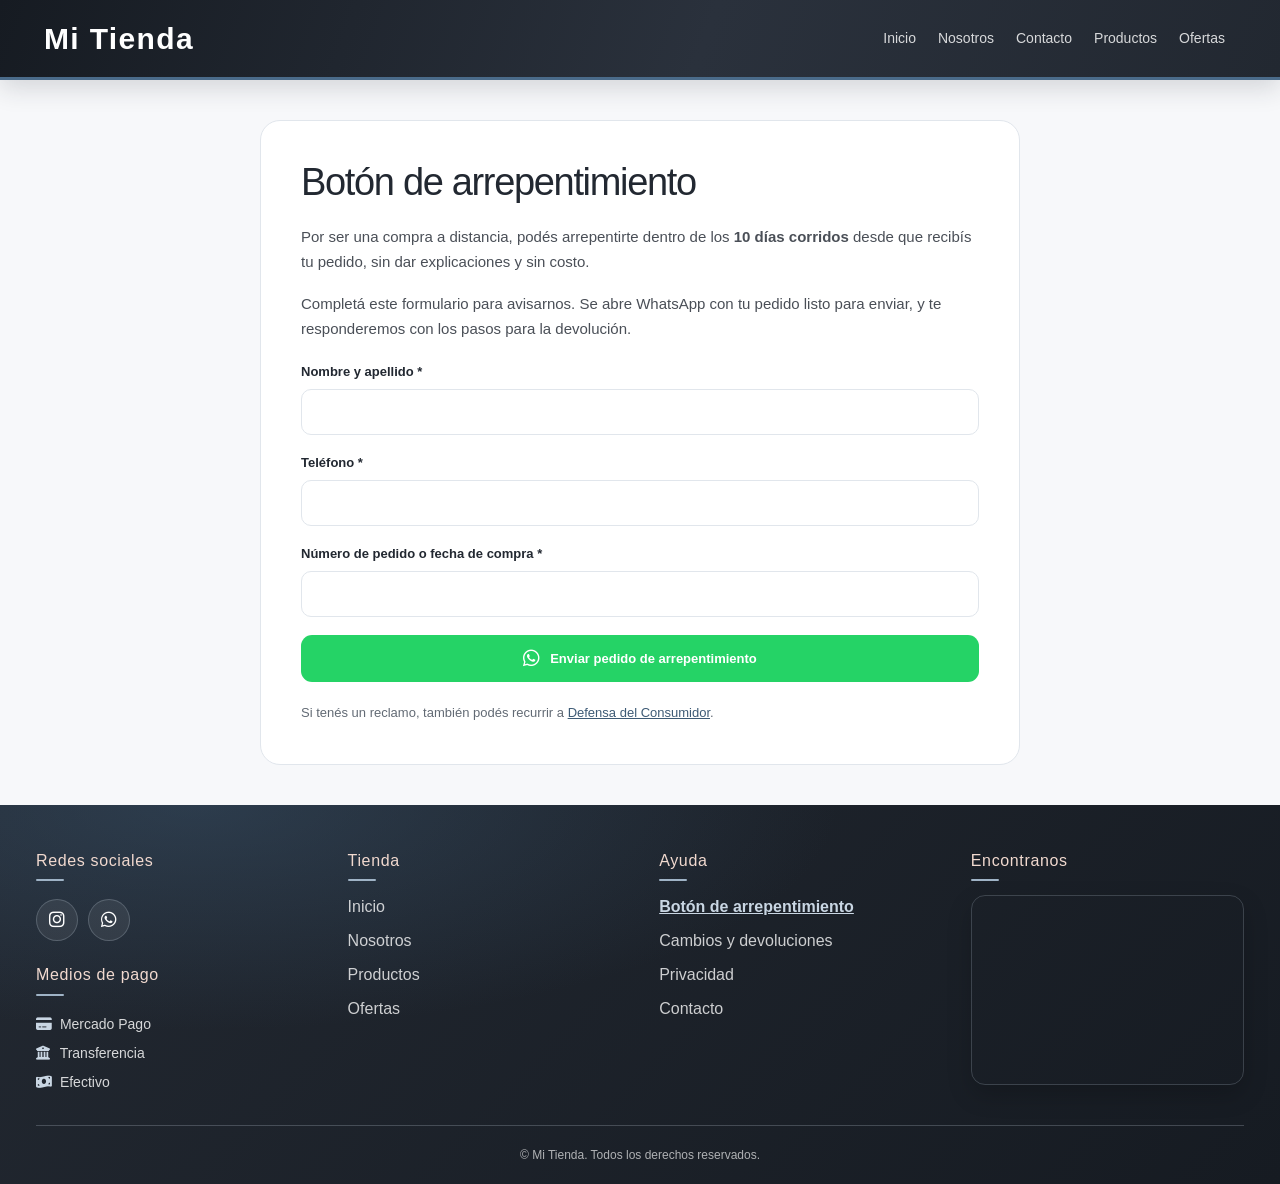
<file: Pages/arrepentimiento.html>
<!DOCTYPE html>
<html lang="es">
<head>
    <meta charset="UTF-8">
    <meta http-equiv="Content-Security-Policy" content="default-src 'self'; script-src 'self' https://cdn.jsdelivr.net/npm/bootstrap@5.3.3/; style-src 'self' https://cdn.jsdelivr.net/npm/bootstrap@5.3.3/ https://cdnjs.cloudflare.com/ajax/libs/font-awesome/6.5.1/ https://fonts.googleapis.com; font-src https://cdnjs.cloudflare.com/ajax/libs/font-awesome/6.5.1/ https://fonts.gstatic.com; img-src 'self' data: https://TU-PROYECTO.supabase.co; connect-src 'self' https://TU-PROYECTO.supabase.co; frame-src https://www.google.com/maps/; object-src 'none'; base-uri 'self'; form-action 'self'">
    <meta name="referrer" content="strict-origin-when-cross-origin">
    <meta name="viewport" content="width=device-width, initial-scale=1.0">
    <meta name="description" content="Pedí la revocación de tu compra en Mi Tienda.">

    <link rel="canonical" href="https://mi-tienda.netlify.app/pages/arrepentimiento">

    <meta property="og:type" content="website">
    <meta property="og:site_name" content="Mi Tienda">
    <meta property="og:locale" content="es_AR">
    <meta property="og:title" content="Mi Tienda | Botón de arrepentimiento">
    <meta property="og:description" content="Pedí la revocación de tu compra en Mi Tienda.">
    <meta property="og:url" content="https://mi-tienda.netlify.app/pages/arrepentimiento">
    <meta property="og:image" content="https://mi-tienda.netlify.app/img/banners/Banner_inicio.jpg">
    <meta property="og:image:width" content="1600">
    <meta property="og:image:height" content="700">
    <meta name="twitter:card" content="summary_large_image">

    <link rel="icon" href="../img/favicon.svg" type="image/svg+xml">

    <title>Mi Tienda | Botón de arrepentimiento</title>
      <link href="https://cdn.jsdelivr.net/npm/bootstrap@5.3.3/dist/css/bootstrap.min.css" integrity="sha384-QWTKZyjpPEjISv5WaRU9OFeRpok6YctnYmDr5pNlyT2bRjXh0JMhjY6hW+ALEwIH" crossorigin="anonymous" rel="stylesheet">
      <link rel="stylesheet" href="../styles/styles.css">
      <link rel="stylesheet" href="https://cdnjs.cloudflare.com/ajax/libs/font-awesome/6.5.1/css/all.min.css" integrity="sha384-t1nt8BQoYMLFN5p42tRAtuAAFQaCQODekUVeKKZrEnEyp4H2R0RHFz0KWpmj7i8g" crossorigin="anonymous">
</head>
<body>
    <header class="site-header">
        <nav class="navbar navbar-expand-lg navbar-dark site-navbar">
            <div class="container-fluid site-navbar-inner">
                <a class="navbar-brand" href="../index.html">Mi Tienda</a>
                <button class="navbar-toggler" type="button" data-bs-toggle="collapse" data-bs-target="#siteNavigation" aria-controls="siteNavigation" aria-expanded="false" aria-label="Abrir o cerrar el menú">
                    <span class="navbar-toggler-icon"></span>
                </button>
                <div class="collapse navbar-collapse" id="siteNavigation">
                    <ul class="navbar-nav ms-auto">
                        <li class="nav-item"><a class="nav-link" href="../index.html">Inicio</a></li>
                        <li class="nav-item"><a class="nav-link" href="./nosotros.html">Nosotros</a></li>
                        <li class="nav-item"><a class="nav-link" href="./contacto.html">Contacto</a></li>
                        <li class="nav-item"><a class="nav-link" href="./productos.html">Productos</a></li>
                        <li class="nav-item"><a class="nav-link" href="./ofertas.html">Ofertas</a></li>
                    </ul>
                </div>
            </div>
        </nav>
    </header>
    <main>

        <article class="legal-page">

            <h1>Botón de arrepentimiento</h1>

            <p>Por ser una compra a distancia, podés arrepentirte dentro de los <strong>10 días corridos</strong> desde que recibís tu pedido, sin dar explicaciones y sin costo.</p>

            <p>Completá este formulario para avisarnos. Se abre WhatsApp con tu pedido listo para enviar, y te responderemos con los pasos para la devolución.</p>

            <form id="regret-form" class="legal-form">

                <div class="checkout-field">
                    <label for="regret-name">Nombre y apellido *</label>
                    <input type="text" id="regret-name" minlength="2" maxlength="80" autocomplete="name" required>
                </div>

                <div class="checkout-field">
                    <label for="regret-phone">Teléfono *</label>
                    <input type="tel" id="regret-phone" pattern="[0-9+\-\(\) ]{8,20}" title="Ingresá un número de teléfono válido" maxlength="20" inputmode="tel" autocomplete="tel" required>
                </div>

                <div class="checkout-field">
                    <label for="regret-order">Número de pedido o fecha de compra *</label>
                    <input type="text" id="regret-order" minlength="2" maxlength="80" required>
                </div>

                <button type="submit" class="checkout-submit">
                    <i class="fa-brands fa-whatsapp" aria-hidden="true"></i>
                    Enviar pedido de arrepentimiento
                </button>

            </form>

            <p class="legal-note">Si tenés un reclamo, también podés recurrir a <a href="https://www.argentina.gob.ar/servicio/iniciar-un-reclamo-ante-defensa-del-consumidor" target="_blank" rel="noopener noreferrer">Defensa del Consumidor</a>.</p>

        </article>

    </main>


     <footer>

    <section class="redes_footer">
        <h2>Redes sociales</h2>
        <div class="link_redes">

<a href="https://www.instagram.com/mitienda/" target="_blank" rel="noopener noreferrer" aria-label="Mi Tienda en Instagram">
                <i class="fa-brands fa-instagram" aria-hidden="true"></i>
            </a>

            <a href="https://wa.me/5491100000000" data-whatsapp="" target="_blank" rel="noopener noreferrer" aria-label="Mi Tienda en WhatsApp">
                <i class="fa-brands fa-whatsapp" aria-hidden="true"></i>
            </a>

        </div>

        <h2 class="footer-pagos-titulo">Medios de pago</h2>
        <ul class="footer-pagos">
            <li><i class="fa-solid fa-credit-card" aria-hidden="true"></i> Mercado Pago</li>
            <li><i class="fa-solid fa-building-columns" aria-hidden="true"></i> Transferencia</li>
            <li><i class="fa-solid fa-money-bill-wave" aria-hidden="true"></i> Efectivo</li>
        </ul>
    </section>

    <section class="tienda_links_footer">
        <h2>Tienda</h2>
        <ul class="tienda_footer">
            <li>
                <a href="../index.html">
                    Inicio
                </a>
            </li>

            <li>
                <a href="./nosotros.html">
                    Nosotros
                </a>
            </li>

            <li>
                <a href="./productos.html">
                    Productos
                </a>
            </li>

            <li>
                <a href="./ofertas.html">
                    Ofertas
                </a>
            </li>

        </ul>

    </section>


    <section class="ayuda_link_footer">
        <h2>Ayuda</h2>
        <ul class="ayuda_footer">

                <li><a class="footer-regret" href="./arrepentimiento.html">Botón de arrepentimiento</a></li>

                <li><a href="./cambios.html">Cambios y devoluciones</a></li>

                <li><a href="./privacidad.html">Privacidad</a></li>

                <li><a href="./contacto.html">Contacto</a></li>

        </ul>
    </section>

    <section class="ubicacion_footer">
        <h2>Encontranos</h2>
        <iframe title="Ubicación de Mi Tienda en Tu ciudad, Buenos Aires" src="https://www.google.com/maps/embed?pb=!1m18!1m12!1m3!1d43648.563503690886!2d-58.78806822297592!3d-34.47600898018888!2m3!1f0!2f0!3f0!3m2!1i1024!2i768!4f13.1!3m3!1m2!1s0x95bc988e12661a07%3A0xa51def392da2533!2sB1667%20Tu ciudad%2C%20Provincia%20de%20Buenos%20Aires!5e1!3m2!1ses-419!2sar!4v1790769162042!5m2!1ses-419!2sar" loading="lazy" referrerpolicy="strict-origin-when-cross-origin"></iframe>
    </section>

    <div class="linea"></div>

    <p>
        © Mi Tienda. Todos los derechos reservados.
    </p>

</footer>
    <script src="https://cdn.jsdelivr.net/npm/bootstrap@5.3.3/dist/js/bootstrap.bundle.min.js" integrity="sha384-YvpcrYf0tY3lHB60NNkmXc5s9fDVZLESaAA55NDzOxhy9GkcIdslK1eN7N6jIeHz" crossorigin="anonymous"></script>
    <script src="../scripts/tienda-config.js"></script>

    <script src="../scripts/arrepentimiento.js"></script>
</body>
</html>
</file>
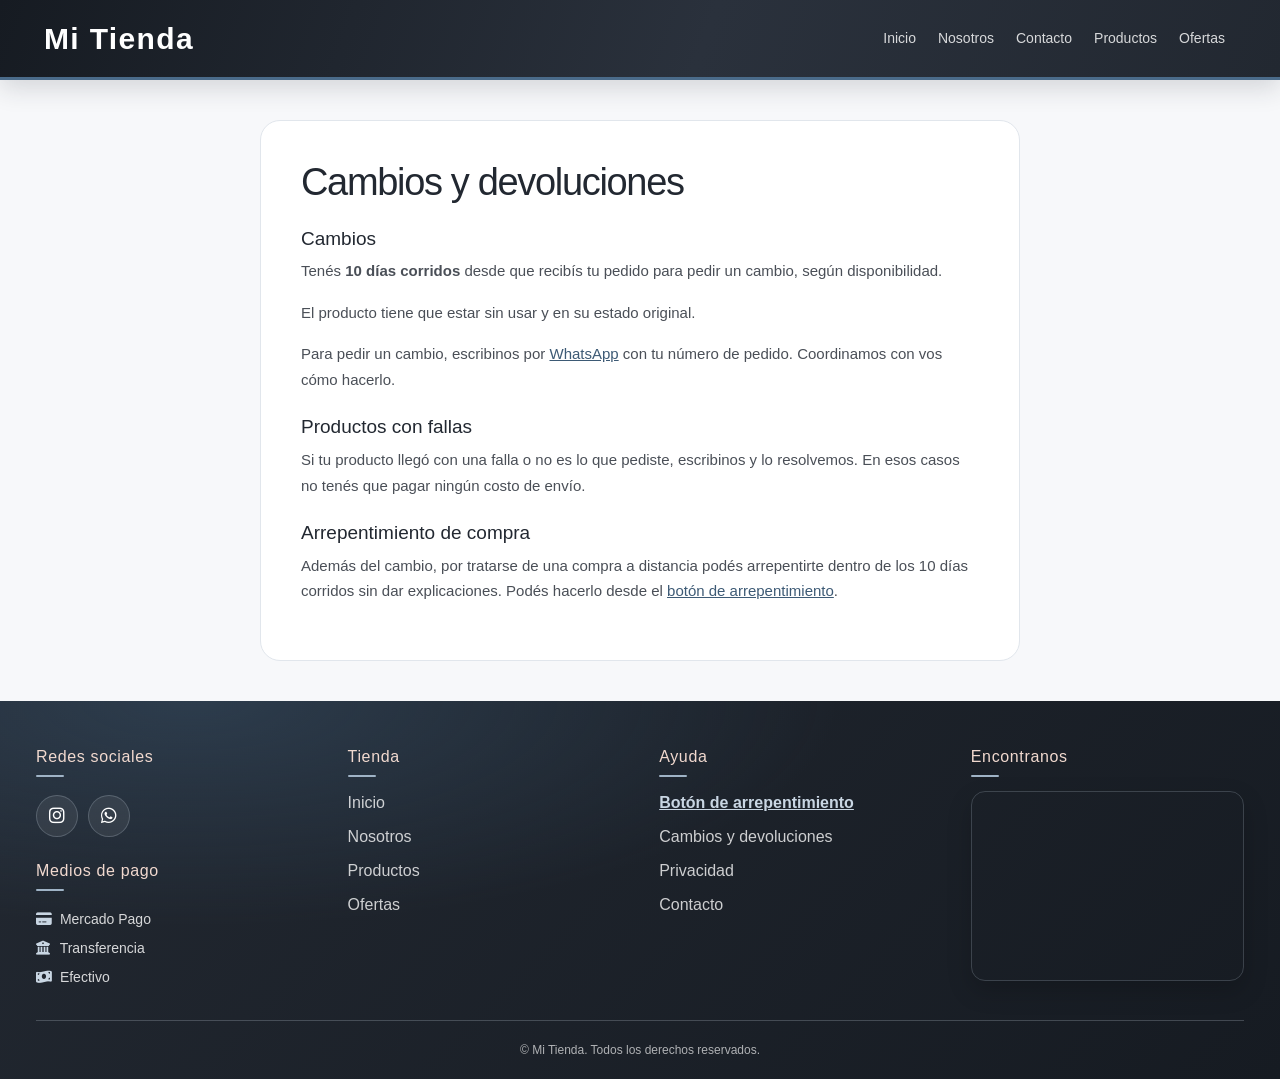
<file: Pages/cambios.html>
<!DOCTYPE html>
<html lang="es">
<head>
    <meta charset="UTF-8">
    <meta http-equiv="Content-Security-Policy" content="default-src 'self'; script-src 'self' https://cdn.jsdelivr.net/npm/bootstrap@5.3.3/; style-src 'self' https://cdn.jsdelivr.net/npm/bootstrap@5.3.3/ https://cdnjs.cloudflare.com/ajax/libs/font-awesome/6.5.1/ https://fonts.googleapis.com; font-src https://cdnjs.cloudflare.com/ajax/libs/font-awesome/6.5.1/ https://fonts.gstatic.com; img-src 'self' data: https://TU-PROYECTO.supabase.co; connect-src 'self' https://TU-PROYECTO.supabase.co; frame-src https://www.google.com/maps/; object-src 'none'; base-uri 'self'; form-action 'self'">
    <meta name="referrer" content="strict-origin-when-cross-origin">
    <meta name="viewport" content="width=device-width, initial-scale=1.0">
    <meta name="description" content="Condiciones de cambios y devoluciones de Mi Tienda.">

    <link rel="canonical" href="https://mi-tienda.netlify.app/pages/cambios">

    <meta property="og:type" content="website">
    <meta property="og:site_name" content="Mi Tienda">
    <meta property="og:locale" content="es_AR">
    <meta property="og:title" content="Mi Tienda | Cambios y devoluciones">
    <meta property="og:description" content="Condiciones de cambios y devoluciones de Mi Tienda.">
    <meta property="og:url" content="https://mi-tienda.netlify.app/pages/cambios">
    <meta property="og:image" content="https://mi-tienda.netlify.app/img/banners/Banner_inicio.jpg">
    <meta property="og:image:width" content="1600">
    <meta property="og:image:height" content="700">
    <meta name="twitter:card" content="summary_large_image">

    <link rel="icon" href="../img/favicon.svg" type="image/svg+xml">

    <title>Mi Tienda | Cambios y devoluciones</title>
      <link href="https://cdn.jsdelivr.net/npm/bootstrap@5.3.3/dist/css/bootstrap.min.css" integrity="sha384-QWTKZyjpPEjISv5WaRU9OFeRpok6YctnYmDr5pNlyT2bRjXh0JMhjY6hW+ALEwIH" crossorigin="anonymous" rel="stylesheet">
      <link rel="stylesheet" href="../styles/styles.css">
      <link rel="stylesheet" href="https://cdnjs.cloudflare.com/ajax/libs/font-awesome/6.5.1/css/all.min.css" integrity="sha384-t1nt8BQoYMLFN5p42tRAtuAAFQaCQODekUVeKKZrEnEyp4H2R0RHFz0KWpmj7i8g" crossorigin="anonymous">
</head>
<body>
    <header class="site-header">
        <nav class="navbar navbar-expand-lg navbar-dark site-navbar">
            <div class="container-fluid site-navbar-inner">
                <a class="navbar-brand" href="../index.html">Mi Tienda</a>
                <button class="navbar-toggler" type="button" data-bs-toggle="collapse" data-bs-target="#siteNavigation" aria-controls="siteNavigation" aria-expanded="false" aria-label="Abrir o cerrar el menú">
                    <span class="navbar-toggler-icon"></span>
                </button>
                <div class="collapse navbar-collapse" id="siteNavigation">
                    <ul class="navbar-nav ms-auto">
                        <li class="nav-item"><a class="nav-link" href="../index.html">Inicio</a></li>
                        <li class="nav-item"><a class="nav-link" href="./nosotros.html">Nosotros</a></li>
                        <li class="nav-item"><a class="nav-link" href="./contacto.html">Contacto</a></li>
                        <li class="nav-item"><a class="nav-link" href="./productos.html">Productos</a></li>
                        <li class="nav-item"><a class="nav-link" href="./ofertas.html">Ofertas</a></li>
                    </ul>
                </div>
            </div>
        </nav>
    </header>
    <main>

        <article class="legal-page">

            <h1>Cambios y devoluciones</h1>

            <h2>Cambios</h2>

            <p>Tenés <strong>10 días corridos</strong> desde que recibís tu pedido para pedir un cambio, según disponibilidad.</p>

            <p>El producto tiene que estar sin usar y en su estado original.</p>

            <p>Para pedir un cambio, escribinos por <a href="https://wa.me/5491100000000" data-whatsapp="" target="_blank" rel="noopener noreferrer">WhatsApp</a> con tu número de pedido. Coordinamos con vos cómo hacerlo.</p>

            <h2>Productos con fallas</h2>

            <p>Si tu producto llegó con una falla o no es lo que pediste, escribinos y lo resolvemos. En esos casos no tenés que pagar ningún costo de envío.</p>

            <h2>Arrepentimiento de compra</h2>

            <p>Además del cambio, por tratarse de una compra a distancia podés arrepentirte dentro de los 10 días corridos sin dar explicaciones. Podés hacerlo desde el <a href="./arrepentimiento.html">botón de arrepentimiento</a>.</p>

        </article>

    </main>


     <footer>

    <section class="redes_footer">
        <h2>Redes sociales</h2>
        <div class="link_redes">

<a href="https://www.instagram.com/mitienda/" target="_blank" rel="noopener noreferrer" aria-label="Mi Tienda en Instagram">
                <i class="fa-brands fa-instagram" aria-hidden="true"></i>
            </a>

            <a href="https://wa.me/5491100000000" data-whatsapp="" target="_blank" rel="noopener noreferrer" aria-label="Mi Tienda en WhatsApp">
                <i class="fa-brands fa-whatsapp" aria-hidden="true"></i>
            </a>

        </div>

        <h2 class="footer-pagos-titulo">Medios de pago</h2>
        <ul class="footer-pagos">
            <li><i class="fa-solid fa-credit-card" aria-hidden="true"></i> Mercado Pago</li>
            <li><i class="fa-solid fa-building-columns" aria-hidden="true"></i> Transferencia</li>
            <li><i class="fa-solid fa-money-bill-wave" aria-hidden="true"></i> Efectivo</li>
        </ul>
    </section>

    <section class="tienda_links_footer">
        <h2>Tienda</h2>
        <ul class="tienda_footer">
            <li>
                <a href="../index.html">
                    Inicio
                </a>
            </li>

            <li>
                <a href="./nosotros.html">
                    Nosotros
                </a>
            </li>

            <li>
                <a href="./productos.html">
                    Productos
                </a>
            </li>

            <li>
                <a href="./ofertas.html">
                    Ofertas
                </a>
            </li>

        </ul>

    </section>


    <section class="ayuda_link_footer">
        <h2>Ayuda</h2>
        <ul class="ayuda_footer">

                <li><a class="footer-regret" href="./arrepentimiento.html">Botón de arrepentimiento</a></li>

                <li><a href="./cambios.html">Cambios y devoluciones</a></li>

                <li><a href="./privacidad.html">Privacidad</a></li>

                <li><a href="./contacto.html">Contacto</a></li>

        </ul>
    </section>

    <section class="ubicacion_footer">
        <h2>Encontranos</h2>
        <iframe title="Ubicación de Mi Tienda en Tu ciudad, Buenos Aires" src="https://www.google.com/maps/embed?pb=!1m18!1m12!1m3!1d43648.563503690886!2d-58.78806822297592!3d-34.47600898018888!2m3!1f0!2f0!3f0!3m2!1i1024!2i768!4f13.1!3m3!1m2!1s0x95bc988e12661a07%3A0xa51def392da2533!2sB1667%20Tu ciudad%2C%20Provincia%20de%20Buenos%20Aires!5e1!3m2!1ses-419!2sar!4v1790769162042!5m2!1ses-419!2sar" loading="lazy" referrerpolicy="strict-origin-when-cross-origin"></iframe>
    </section>

    <div class="linea"></div>

    <p>
        © Mi Tienda. Todos los derechos reservados.
    </p>

</footer>
    <script src="https://cdn.jsdelivr.net/npm/bootstrap@5.3.3/dist/js/bootstrap.bundle.min.js" integrity="sha384-YvpcrYf0tY3lHB60NNkmXc5s9fDVZLESaAA55NDzOxhy9GkcIdslK1eN7N6jIeHz" crossorigin="anonymous"></script>
    <script src="../scripts/tienda-config.js"></script>

</body>
</html>
</file>
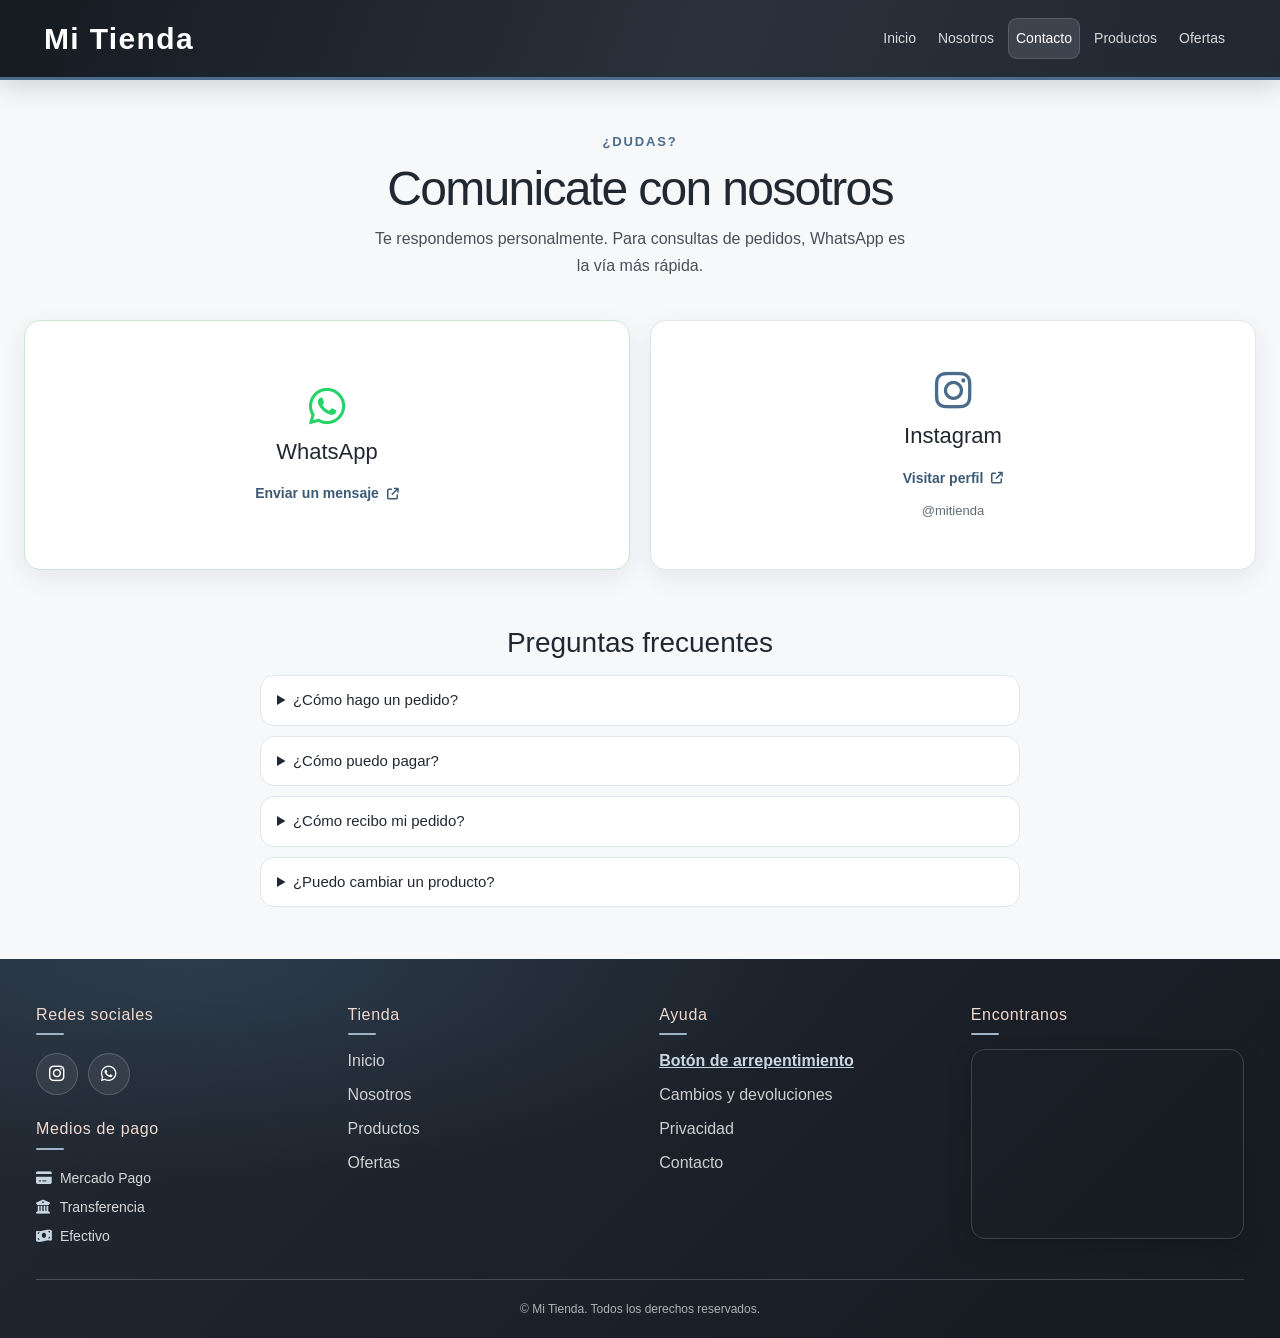
<file: Pages/contacto.html>
<!DOCTYPE html>
<html lang="es">
<head>
    <meta charset="UTF-8">
    <meta http-equiv="Content-Security-Policy" content="default-src 'self'; script-src 'self' https://cdn.jsdelivr.net/npm/bootstrap@5.3.3/; style-src 'self' https://cdn.jsdelivr.net/npm/bootstrap@5.3.3/ https://cdnjs.cloudflare.com/ajax/libs/font-awesome/6.5.1/ https://fonts.googleapis.com; font-src https://cdnjs.cloudflare.com/ajax/libs/font-awesome/6.5.1/ https://fonts.gstatic.com; img-src 'self' data: https://TU-PROYECTO.supabase.co; connect-src 'self' https://TU-PROYECTO.supabase.co; frame-src https://www.google.com/maps/; object-src 'none'; base-uri 'self'; form-action 'self'">
    <meta name="referrer" content="strict-origin-when-cross-origin">
    <meta name="viewport" content="width=device-width, initial-scale=1.0">
    <meta name="description" content="Comunicate con Mi Tienda por WhatsApp o Instagram.">

    <link rel="canonical" href="https://mi-tienda.netlify.app/pages/contacto">

    <meta property="og:type" content="website">
    <meta property="og:site_name" content="Mi Tienda">
    <meta property="og:locale" content="es_AR">
    <meta property="og:title" content="Mi Tienda | Contacto">
    <meta property="og:description" content="Comunicate con Mi Tienda por WhatsApp o Instagram.">
    <meta property="og:url" content="https://mi-tienda.netlify.app/pages/contacto">
    <meta property="og:image" content="https://mi-tienda.netlify.app/img/banners/Banner_inicio.jpg">
    <meta property="og:image:width" content="1600">
    <meta property="og:image:height" content="700">
    <meta name="twitter:card" content="summary_large_image">

    <link rel="icon" href="../img/favicon.svg" type="image/svg+xml">

    <title>Mi Tienda | Contacto</title>
       <link href="https://cdn.jsdelivr.net/npm/bootstrap@5.3.3/dist/css/bootstrap.min.css" integrity="sha384-QWTKZyjpPEjISv5WaRU9OFeRpok6YctnYmDr5pNlyT2bRjXh0JMhjY6hW+ALEwIH" crossorigin="anonymous" rel="stylesheet">
       <link rel="stylesheet" href="../styles/styles.css">
       <link rel="stylesheet" href="https://cdnjs.cloudflare.com/ajax/libs/font-awesome/6.5.1/css/all.min.css" integrity="sha384-t1nt8BQoYMLFN5p42tRAtuAAFQaCQODekUVeKKZrEnEyp4H2R0RHFz0KWpmj7i8g" crossorigin="anonymous">
</head>
<body>
    <header class="site-header">
        <nav class="navbar navbar-expand-lg navbar-dark site-navbar">
            <div class="container-fluid site-navbar-inner">
                <a class="navbar-brand" href="../index.html">Mi Tienda</a>
                <button class="navbar-toggler" type="button" data-bs-toggle="collapse" data-bs-target="#siteNavigation" aria-controls="siteNavigation" aria-expanded="false" aria-label="Abrir o cerrar el menú">
                    <span class="navbar-toggler-icon"></span>
                </button>
                <div class="collapse navbar-collapse" id="siteNavigation">
                    <ul class="navbar-nav ms-auto">
                        <li class="nav-item"><a class="nav-link" href="../index.html">Inicio</a></li>
                        <li class="nav-item"><a class="nav-link" href="./nosotros.html">Nosotros</a></li>
                        <li class="nav-item"><a class="nav-link active" aria-current="page" href="./contacto.html">Contacto</a></li>
                        <li class="nav-item"><a class="nav-link" href="./productos.html">Productos</a></li>
                        <li class="nav-item"><a class="nav-link" href="./ofertas.html">Ofertas</a></li>
                    </ul>
                </div>
            </div>
        </nav>
    </header>

    <main>
        <section class="contacto-intro" aria-labelledby="contacto-titulo">
            <p class="contacto-etiqueta">¿Dudas?</p>
            <h1 id="contacto-titulo">Comunicate con nosotros</h1>
            <p>Te respondemos personalmente. Para consultas de pedidos, WhatsApp es la vía más rápida.</p>
        </section>

        <section class="redes contacto-canales" aria-label="Canales de contacto">
            <a class="contacto-card contacto-card--main whatsapp" href="https://wa.me/5491100000000" data-whatsapp="" target="_blank" rel="noopener noreferrer" aria-label="Escribinos por WhatsApp">
                <i class="fa-brands fa-whatsapp" aria-hidden="true"></i>
                <h2>WhatsApp</h2>
                <span class="contacto-accion">Enviar un mensaje <i class="fa-solid fa-arrow-up-right-from-square" aria-hidden="true"></i></span>
                <span class="contacto-detalle" data-horario>Lunes a sábado de 9 a 20 h</span>
            </a>

            <a class="contacto-card instagram" href="https://www.instagram.com/mitienda/" target="_blank" rel="noopener noreferrer" aria-label="Encontranos en Instagram como arroba mitienda">
                <i class="fa-brands fa-instagram" aria-hidden="true"></i>
                <h2>Instagram</h2>
                <span class="contacto-accion">Visitar perfil <i class="fa-solid fa-arrow-up-right-from-square" aria-hidden="true"></i></span>
                <span class="contacto-detalle">@mitienda</span>
            </a>
        </section>

        <section class="contacto-faq" aria-labelledby="faq-titulo">

            <h2 id="faq-titulo">Preguntas frecuentes</h2>

            <details>
                <summary>¿Cómo hago un pedido?</summary>
                <p>Elegí tus productos, completá tus datos en el carrito y envianos el pedido por WhatsApp. Ahí coordinamos todo con vos.</p>
            </details>

            <details>
                <summary>¿Cómo puedo pagar?</summary>
                <p>Puedes abonar con Mercado Pago, transferencia bancaria o efectivo. Abonando con Mercado Pago o transferencia tienes un <span data-descuento="mejor-texto">10</span>% OFF.</p>
            </details>

            <details>
                <summary>¿Cómo recibo mi pedido?</summary>
                <p>Elegís la forma de entrega al hacer el pedido y la coordinamos con vos por WhatsApp.</p>
            </details>

            <details>
                <summary>¿Puedo cambiar un producto?</summary>
                <p>Sí, tenés 10 días para pedir un cambio, con el producto sin usar y en su estado original. Mirá <a href="./cambios.html">cambios y devoluciones</a>.</p>
            </details>

        </section>
    </main>

 <footer>

    <section class="redes_footer">
        <h2>Redes sociales</h2>
        <div class="link_redes">

<a href="https://www.instagram.com/mitienda/" target="_blank" rel="noopener noreferrer" aria-label="Mi Tienda en Instagram">
                <i class="fa-brands fa-instagram" aria-hidden="true"></i>
            </a>

            <a href="https://wa.me/5491100000000" data-whatsapp="" target="_blank" rel="noopener noreferrer" aria-label="Mi Tienda en WhatsApp">
                <i class="fa-brands fa-whatsapp" aria-hidden="true"></i>
            </a>

        </div>

        <h2 class="footer-pagos-titulo">Medios de pago</h2>
        <ul class="footer-pagos">
            <li><i class="fa-solid fa-credit-card" aria-hidden="true"></i> Mercado Pago</li>
            <li><i class="fa-solid fa-building-columns" aria-hidden="true"></i> Transferencia</li>
            <li><i class="fa-solid fa-money-bill-wave" aria-hidden="true"></i> Efectivo</li>
        </ul>
    </section>

    <section class="tienda_links_footer">
        <h2>Tienda</h2>
        <ul class="tienda_footer">
            <li>
                <a href="../index.html">
                    Inicio
                </a>
            </li>

            <li>
                <a href="./nosotros.html">
                    Nosotros
                </a>
            </li>

            <li>
                <a href="./productos.html">
                    Productos
                </a>
            </li>

            <li>
                <a href="./ofertas.html">
                    Ofertas
                </a>
            </li>

        </ul>

    </section>


    <section class="ayuda_link_footer">
        <h2>Ayuda</h2>
        <ul class="ayuda_footer">

                <li><a class="footer-regret" href="./arrepentimiento.html">Botón de arrepentimiento</a></li>

                <li><a href="./cambios.html">Cambios y devoluciones</a></li>

                <li><a href="./privacidad.html">Privacidad</a></li>

                <li><a href="./contacto.html">Contacto</a></li>

        </ul>
    </section>

    <section class="ubicacion_footer">
        <h2>Encontranos</h2>
        <iframe title="Ubicación de Mi Tienda en Tu ciudad, Buenos Aires" src="https://www.google.com/maps/embed?pb=!1m18!1m12!1m3!1d43648.563503690886!2d-58.78806822297592!3d-34.47600898018888!2m3!1f0!2f0!3f0!3m2!1i1024!2i768!4f13.1!3m3!1m2!1s0x95bc988e12661a07%3A0xa51def392da2533!2sB1667%20Tu ciudad%2C%20Provincia%20de%20Buenos%20Aires!5e1!3m2!1ses-419!2sar!4v1790769162042!5m2!1ses-419!2sar" loading="lazy" referrerpolicy="strict-origin-when-cross-origin"></iframe>
    </section>

    <div class="linea"></div>

    <p>
        © Mi Tienda. Todos los derechos reservados.
    </p>

</footer>

    <script src="https://cdn.jsdelivr.net/npm/bootstrap@5.3.3/dist/js/bootstrap.bundle.min.js" integrity="sha384-YvpcrYf0tY3lHB60NNkmXc5s9fDVZLESaAA55NDzOxhy9GkcIdslK1eN7N6jIeHz" crossorigin="anonymous"></script>
    <script src="../scripts/tienda-config.js"></script>
    <script src="../scripts/supabase-config.js"></script>

</body>
</html>
</file>
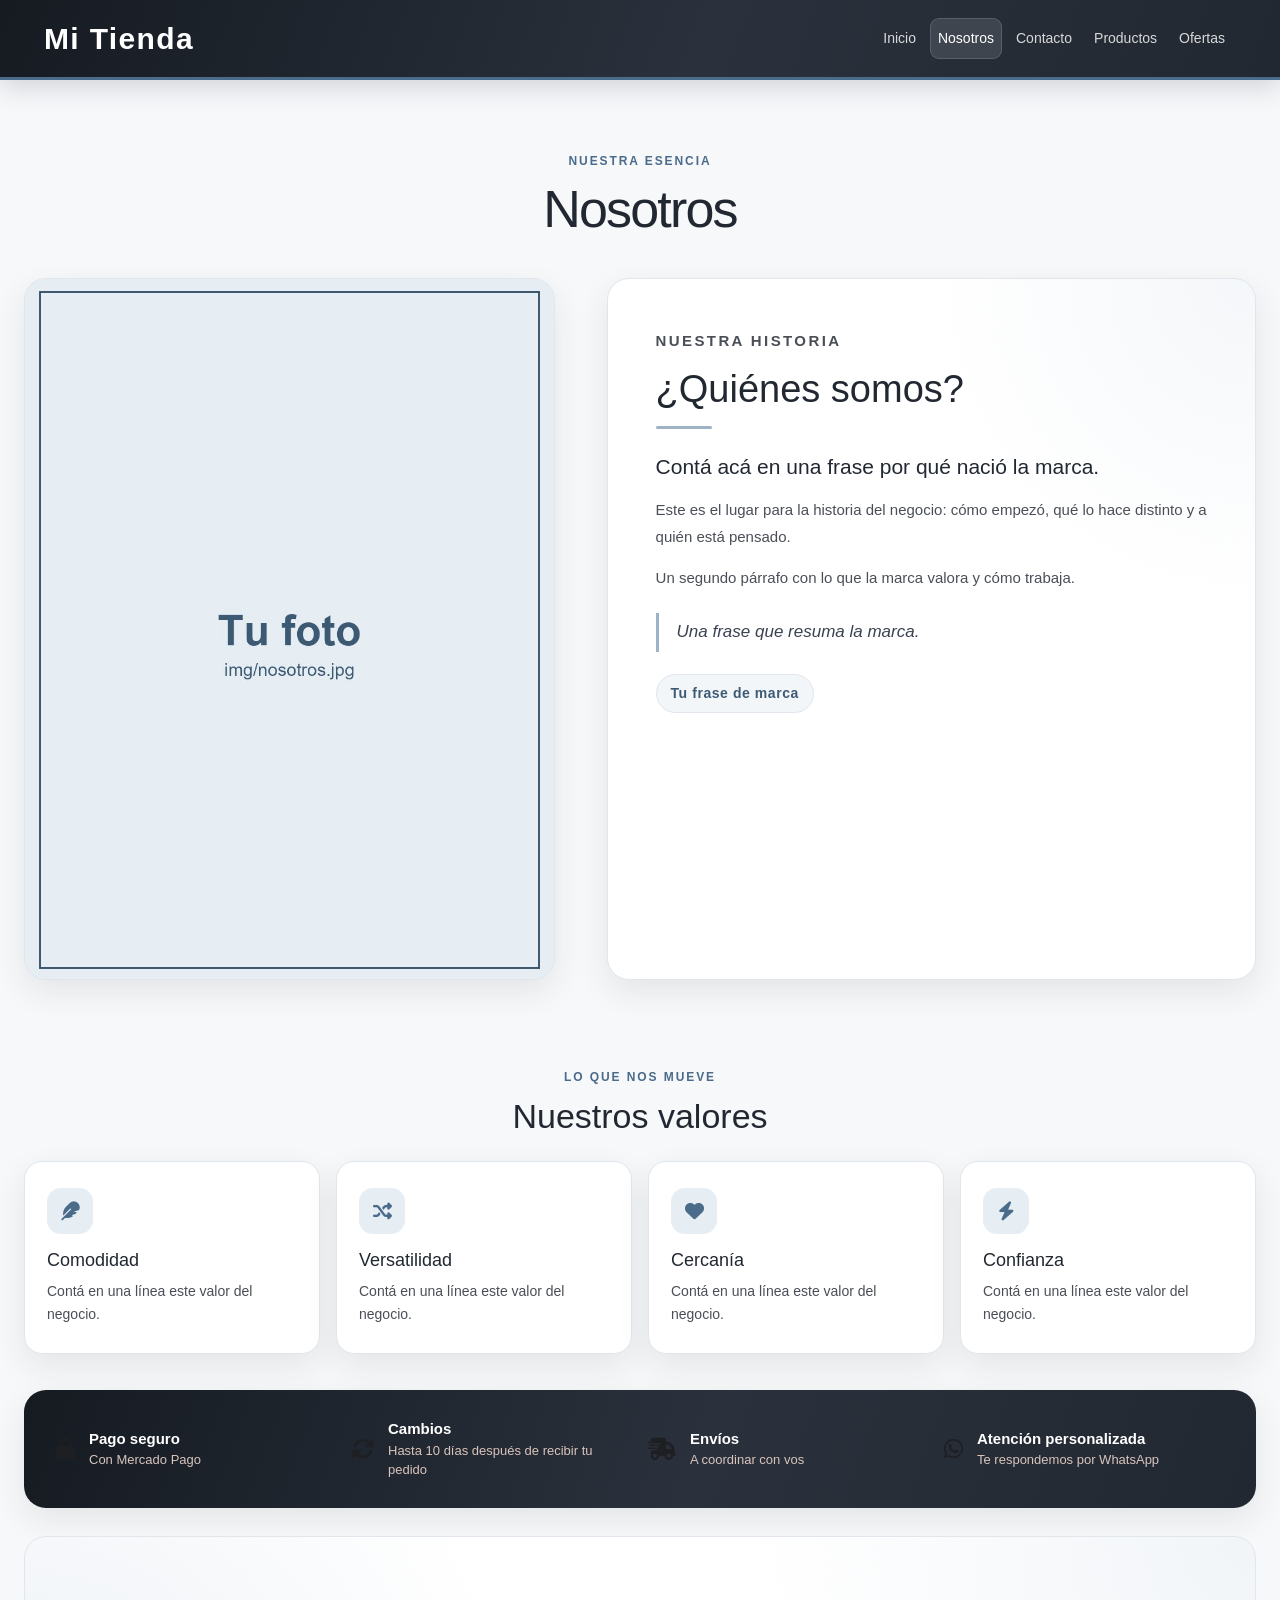
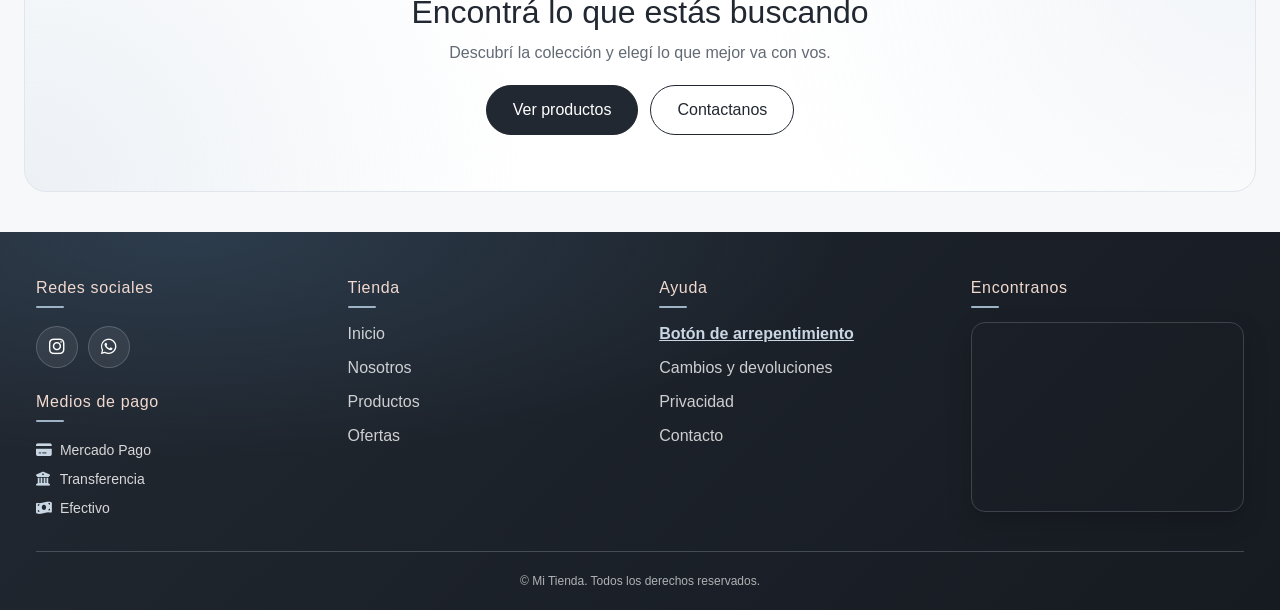
<file: Pages/nosotros.html>
<!DOCTYPE html>
<html lang="es">
<head>
    <meta charset="UTF-8">
    <meta http-equiv="Content-Security-Policy" content="default-src 'self'; script-src 'self' https://cdn.jsdelivr.net/npm/bootstrap@5.3.3/; style-src 'self' https://cdn.jsdelivr.net/npm/bootstrap@5.3.3/ https://cdnjs.cloudflare.com/ajax/libs/font-awesome/6.5.1/ https://fonts.googleapis.com; font-src https://cdnjs.cloudflare.com/ajax/libs/font-awesome/6.5.1/ https://fonts.gstatic.com; img-src 'self' data: https://TU-PROYECTO.supabase.co; connect-src 'self' https://TU-PROYECTO.supabase.co; frame-src https://www.google.com/maps/; object-src 'none'; base-uri 'self'; form-action 'self'">
    <meta name="referrer" content="strict-origin-when-cross-origin">
    <meta name="viewport" content="width=device-width, initial-scale=1.0">
    <meta name="description" content="Conocé la historia de Mi Tienda.">

    <link rel="canonical" href="https://mi-tienda.netlify.app/pages/nosotros">

    <meta property="og:type" content="website">
    <meta property="og:site_name" content="Mi Tienda">
    <meta property="og:locale" content="es_AR">
    <meta property="og:title" content="Mi Tienda | Nosotros">
    <meta property="og:description" content="Conocé la historia de Mi Tienda.">
    <meta property="og:url" content="https://mi-tienda.netlify.app/pages/nosotros">
    <meta property="og:image" content="https://mi-tienda.netlify.app/img/banners/Banner_inicio.jpg">
    <meta property="og:image:width" content="1600">
    <meta property="og:image:height" content="700">
    <meta name="twitter:card" content="summary_large_image">

    <link rel="icon" href="../img/favicon.svg" type="image/svg+xml">

    <title>Mi Tienda | Nosotros</title>
      <link href="https://cdn.jsdelivr.net/npm/bootstrap@5.3.3/dist/css/bootstrap.min.css" integrity="sha384-QWTKZyjpPEjISv5WaRU9OFeRpok6YctnYmDr5pNlyT2bRjXh0JMhjY6hW+ALEwIH" crossorigin="anonymous" rel="stylesheet">
      <link rel="stylesheet" href="../styles/styles.css">
      <link rel="stylesheet" href="https://cdnjs.cloudflare.com/ajax/libs/font-awesome/6.5.1/css/all.min.css" integrity="sha384-t1nt8BQoYMLFN5p42tRAtuAAFQaCQODekUVeKKZrEnEyp4H2R0RHFz0KWpmj7i8g" crossorigin="anonymous">
</head>
<body>
    <header class="site-header">
        <nav class="navbar navbar-expand-lg navbar-dark site-navbar">
            <div class="container-fluid site-navbar-inner">
                <a class="navbar-brand" href="../index.html">Mi Tienda</a>
                <button class="navbar-toggler" type="button" data-bs-toggle="collapse" data-bs-target="#siteNavigation" aria-controls="siteNavigation" aria-expanded="false" aria-label="Abrir o cerrar el menú">
                    <span class="navbar-toggler-icon"></span>
                </button>
                <div class="collapse navbar-collapse" id="siteNavigation">
                    <ul class="navbar-nav ms-auto">
                        <li class="nav-item"><a class="nav-link" href="../index.html">Inicio</a></li>
                        <li class="nav-item"><a class="nav-link active" aria-current="page" href="./nosotros.html">Nosotros</a></li>
                        <li class="nav-item"><a class="nav-link" href="./contacto.html">Contacto</a></li>
                        <li class="nav-item"><a class="nav-link" href="./productos.html">Productos</a></li>
                        <li class="nav-item"><a class="nav-link" href="./ofertas.html">Ofertas</a></li>
                    </ul>
                </div>
            </div>
        </nav>
    </header>
    <main>
        <section class="nosotros-intro" aria-labelledby="nosotros-h1">
            <p class="nosotros_etiqueta">Nuestra esencia</p>
            <h1 id="nosotros-h1">Nosotros</h1>
        </section>

        <section class="Nosotros" aria-labelledby="nosotros-titulo">
            <div class="nosotros_imagen">
                 <img src="../img/nosotros.jpg" alt="Mi Tienda">
            </div>

            <div class="text_nosotros">
                <p class="nosotros_etiqueta">Nuestra historia</p>
                <h2 id="nosotros-titulo">¿Quiénes somos?</h2>
                <div class="linea"></div>

                <p class="nosotros_destacado">Contá acá en una frase por qué nació la marca.</p>

                <p>Este es el lugar para la historia del negocio: cómo empezó, qué lo hace distinto y a quién está pensado.</p>

                <p>Un segundo párrafo con lo que la marca valora y cómo trabaja.</p>

                <blockquote class="nosotros_cita">
                    <p>Una frase que resuma la marca.</p>
                </blockquote>

                <span>Tu frase de marca</span>
            </div>
        </section>

        <section class="nosotros-valores" aria-labelledby="valores-titulo">
            <div class="nosotros-seccion-titulo">
                <p class="nosotros_etiqueta">Lo que nos mueve</p>
                <h2 id="valores-titulo">Nuestros valores</h2>
            </div>

            <ul class="nosotros-grid">
                <li class="nosotros-card">
                    <i class="fa-solid fa-feather" aria-hidden="true"></i>
                    <h3>Comodidad</h3>
                    <p>Contá en una línea este valor del negocio.</p>
                </li>
                <li class="nosotros-card">
                    <i class="fa-solid fa-shuffle" aria-hidden="true"></i>
                    <h3>Versatilidad</h3>
                    <p>Contá en una línea este valor del negocio.</p>
                </li>
                <li class="nosotros-card">
                    <i class="fa-solid fa-heart" aria-hidden="true"></i>
                    <h3>Cercanía</h3>
                    <p>Contá en una línea este valor del negocio.</p>
                </li>
                <li class="nosotros-card">
                    <i class="fa-solid fa-bolt" aria-hidden="true"></i>
                    <h3>Confianza</h3>
                    <p>Contá en una línea este valor del negocio.</p>
                </li>
            </ul>
        </section>

        <section class="nosotros-confianza" aria-labelledby="confianza-titulo">
            <h2 id="confianza-titulo" class="visually-hidden">Comprá con tranquilidad</h2>
            <ul class="nosotros-grid">
                <li>
                    <i class="fa-solid fa-lock" aria-hidden="true"></i>
                    <div>
                        <strong>Pago seguro</strong>
                        <span>Con Mercado Pago</span>
                    </div>
                </li>
                <li>
                    <i class="fa-solid fa-rotate" aria-hidden="true"></i>
                    <div>
                        <strong>Cambios</strong>
                        <span>Hasta 10 días después de recibir tu pedido</span>
                    </div>
                </li>
                <li>
                    <i class="fa-solid fa-truck-fast" aria-hidden="true"></i>
                    <div>
                        <strong>Envíos</strong>
                        <span>A coordinar con vos</span>
                    </div>
                </li>
                <li>
                    <i class="fa-brands fa-whatsapp" aria-hidden="true"></i>
                    <div>
                        <strong>Atención personalizada</strong>
                        <span>Te respondemos por WhatsApp</span>
                    </div>
                </li>
            </ul>
        </section>

        <section class="nosotros-cta" aria-labelledby="cta-titulo">
            <h2 id="cta-titulo">Encontrá lo que estás buscando</h2>
            <p>Descubrí la colección y elegí lo que mejor va con vos.</p>
            <div class="nosotros-cta__acciones">
                <a class="nosotros-boton" href="./productos.html">Ver productos</a>
                <a class="nosotros-boton nosotros-boton--secundario" href="./contacto.html">Contactanos</a>
            </div>
        </section>
    </main>

     <footer>

    <section class="redes_footer">
        <h2>Redes sociales</h2>
        <div class="link_redes">

<a href="https://www.instagram.com/mitienda/" target="_blank" rel="noopener noreferrer" aria-label="Mi Tienda en Instagram">
                <i class="fa-brands fa-instagram" aria-hidden="true"></i>
            </a>

            <a href="https://wa.me/5491100000000" data-whatsapp="" target="_blank" rel="noopener noreferrer" aria-label="Mi Tienda en WhatsApp">
                <i class="fa-brands fa-whatsapp" aria-hidden="true"></i>
            </a>

        </div>

        <h2 class="footer-pagos-titulo">Medios de pago</h2>
        <ul class="footer-pagos">
            <li><i class="fa-solid fa-credit-card" aria-hidden="true"></i> Mercado Pago</li>
            <li><i class="fa-solid fa-building-columns" aria-hidden="true"></i> Transferencia</li>
            <li><i class="fa-solid fa-money-bill-wave" aria-hidden="true"></i> Efectivo</li>
        </ul>
    </section>

    <section class="tienda_links_footer">
        <h2>Tienda</h2>
        <ul class="tienda_footer">
            <li>
                <a href="../index.html">
                    Inicio
                </a>
            </li>

            <li>
                <a href="./nosotros.html">
                    Nosotros
                </a>
            </li>

            <li>
                <a href="./productos.html">
                    Productos
                </a>
            </li>

            <li>
                <a href="./ofertas.html">
                    Ofertas
                </a>
            </li>

        </ul>

    </section>


    <section class="ayuda_link_footer">
        <h2>Ayuda</h2>
        <ul class="ayuda_footer">

                <li><a class="footer-regret" href="./arrepentimiento.html">Botón de arrepentimiento</a></li>

                <li><a href="./cambios.html">Cambios y devoluciones</a></li>

                <li><a href="./privacidad.html">Privacidad</a></li>

                <li><a href="./contacto.html">Contacto</a></li>

        </ul>
    </section>

    <section class="ubicacion_footer">
        <h2>Encontranos</h2>
        <iframe title="Ubicación de Mi Tienda en Tu ciudad, Buenos Aires" src="https://www.google.com/maps/embed?pb=!1m18!1m12!1m3!1d43648.563503690886!2d-58.78806822297592!3d-34.47600898018888!2m3!1f0!2f0!3f0!3m2!1i1024!2i768!4f13.1!3m3!1m2!1s0x95bc988e12661a07%3A0xa51def392da2533!2sB1667%20Tu ciudad%2C%20Provincia%20de%20Buenos%20Aires!5e1!3m2!1ses-419!2sar!4v1790769162042!5m2!1ses-419!2sar" loading="lazy" referrerpolicy="strict-origin-when-cross-origin"></iframe>
    </section>

    <div class="linea"></div>

    <p>
        © Mi Tienda. Todos los derechos reservados.
    </p>

</footer>
    <script src="https://cdn.jsdelivr.net/npm/bootstrap@5.3.3/dist/js/bootstrap.bundle.min.js" integrity="sha384-YvpcrYf0tY3lHB60NNkmXc5s9fDVZLESaAA55NDzOxhy9GkcIdslK1eN7N6jIeHz" crossorigin="anonymous"></script>
    <script src="../scripts/tienda-config.js"></script>

</body>
</html>
</file>
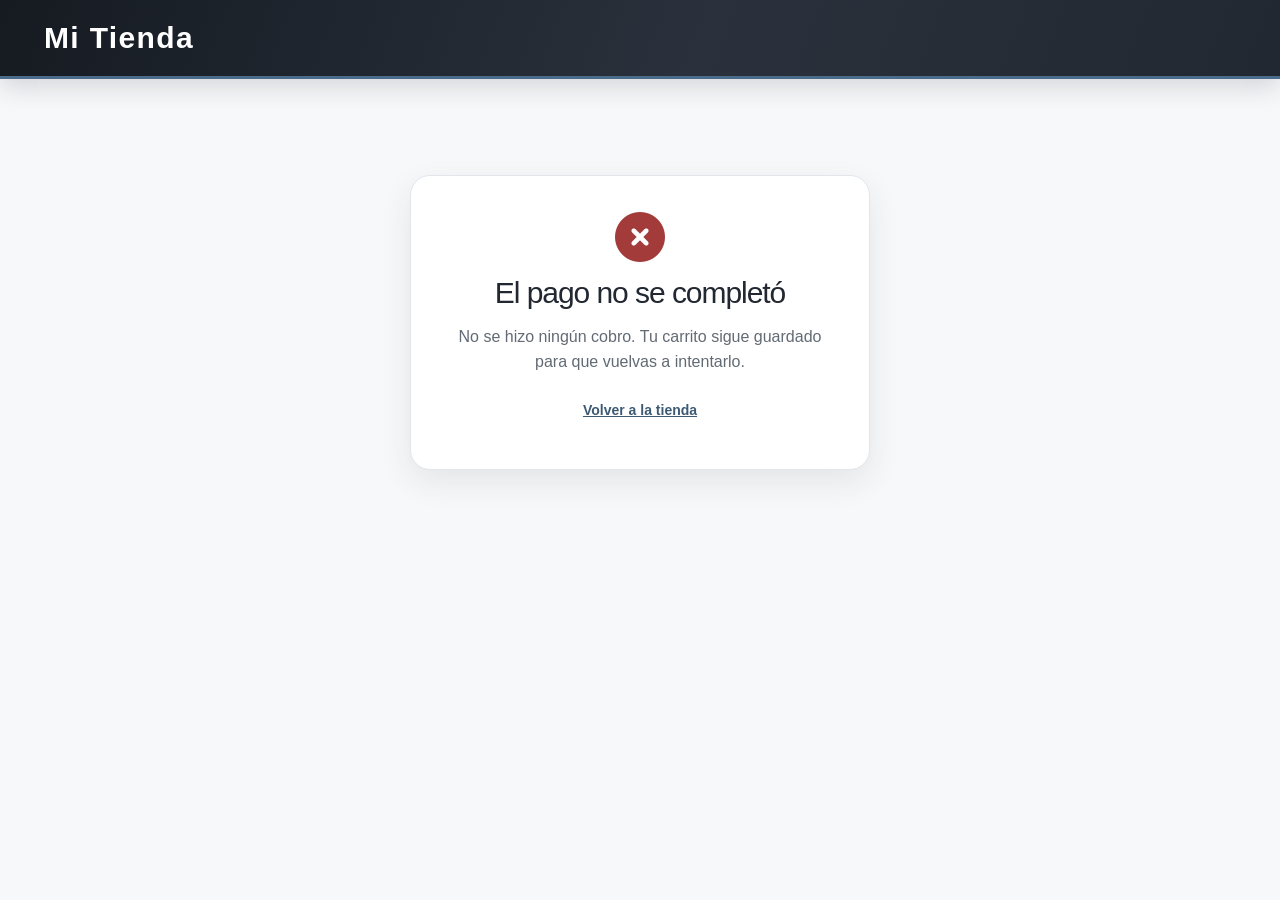
<file: Pages/pago.html>
<!DOCTYPE html>
<html lang="es">
<head>
    <meta charset="UTF-8">
    <meta http-equiv="Content-Security-Policy" content="default-src 'self'; script-src 'self' https://cdn.jsdelivr.net/npm/bootstrap@5.3.3/; style-src 'self' https://cdn.jsdelivr.net/npm/bootstrap@5.3.3/ https://cdnjs.cloudflare.com/ajax/libs/font-awesome/6.5.1/ https://fonts.googleapis.com; font-src https://cdnjs.cloudflare.com/ajax/libs/font-awesome/6.5.1/ https://fonts.gstatic.com; img-src 'self' data: https://TU-PROYECTO.supabase.co; connect-src 'self' https://TU-PROYECTO.supabase.co; frame-src https://www.google.com/maps/; object-src 'none'; base-uri 'self'; form-action 'self'">
    <meta name="referrer" content="strict-origin-when-cross-origin">
    <meta name="viewport" content="width=device-width, initial-scale=1.0">
    <meta name="robots" content="noindex, nofollow">

    <link rel="icon" href="../img/favicon.svg" type="image/svg+xml">

    <title>Mi Tienda | Tu pago</title>
      <link href="https://cdn.jsdelivr.net/npm/bootstrap@5.3.3/dist/css/bootstrap.min.css" integrity="sha384-QWTKZyjpPEjISv5WaRU9OFeRpok6YctnYmDr5pNlyT2bRjXh0JMhjY6hW+ALEwIH" crossorigin="anonymous" rel="stylesheet">
      <link rel="stylesheet" href="../styles/styles.css">
      <link rel="stylesheet" href="https://cdnjs.cloudflare.com/ajax/libs/font-awesome/6.5.1/css/all.min.css" integrity="sha384-t1nt8BQoYMLFN5p42tRAtuAAFQaCQODekUVeKKZrEnEyp4H2R0RHFz0KWpmj7i8g" crossorigin="anonymous">
</head>

<body>

    <header class="site-header">

        <nav class="navbar navbar-dark site-navbar">

            <div class="container-fluid site-navbar-inner">

                <a class="navbar-brand" href="../index.html" data-tienda-nombre>Mi Tienda</a>

            </div>

        </nav>

    </header>

    <main>

        <section class="pago-card" aria-labelledby="pago-titulo">

            <i id="pago-icono" class="fa-solid fa-circle-check pago-icono" aria-hidden="true"></i>

            <h1 id="pago-titulo"></h1>

            <p id="pago-codigo" class="pago-codigo" hidden></p>

            <p id="pago-texto"></p>

            <a
                id="pago-whatsapp"
                class="checkout-submit"
                target="_blank"
                rel="noopener noreferrer">

                <i class="fa-brands fa-whatsapp" aria-hidden="true"></i>
                Coordinar por WhatsApp

            </a>

            <a id="pago-reintentar" class="pago-volver" href="./productos.html">
                Volver a la tienda
            </a>

        </section>

    </main>

    <script src="../scripts/tienda-config.js"></script>

    <script src="../scripts/pago.js"></script>

</body>
</html>
</file>
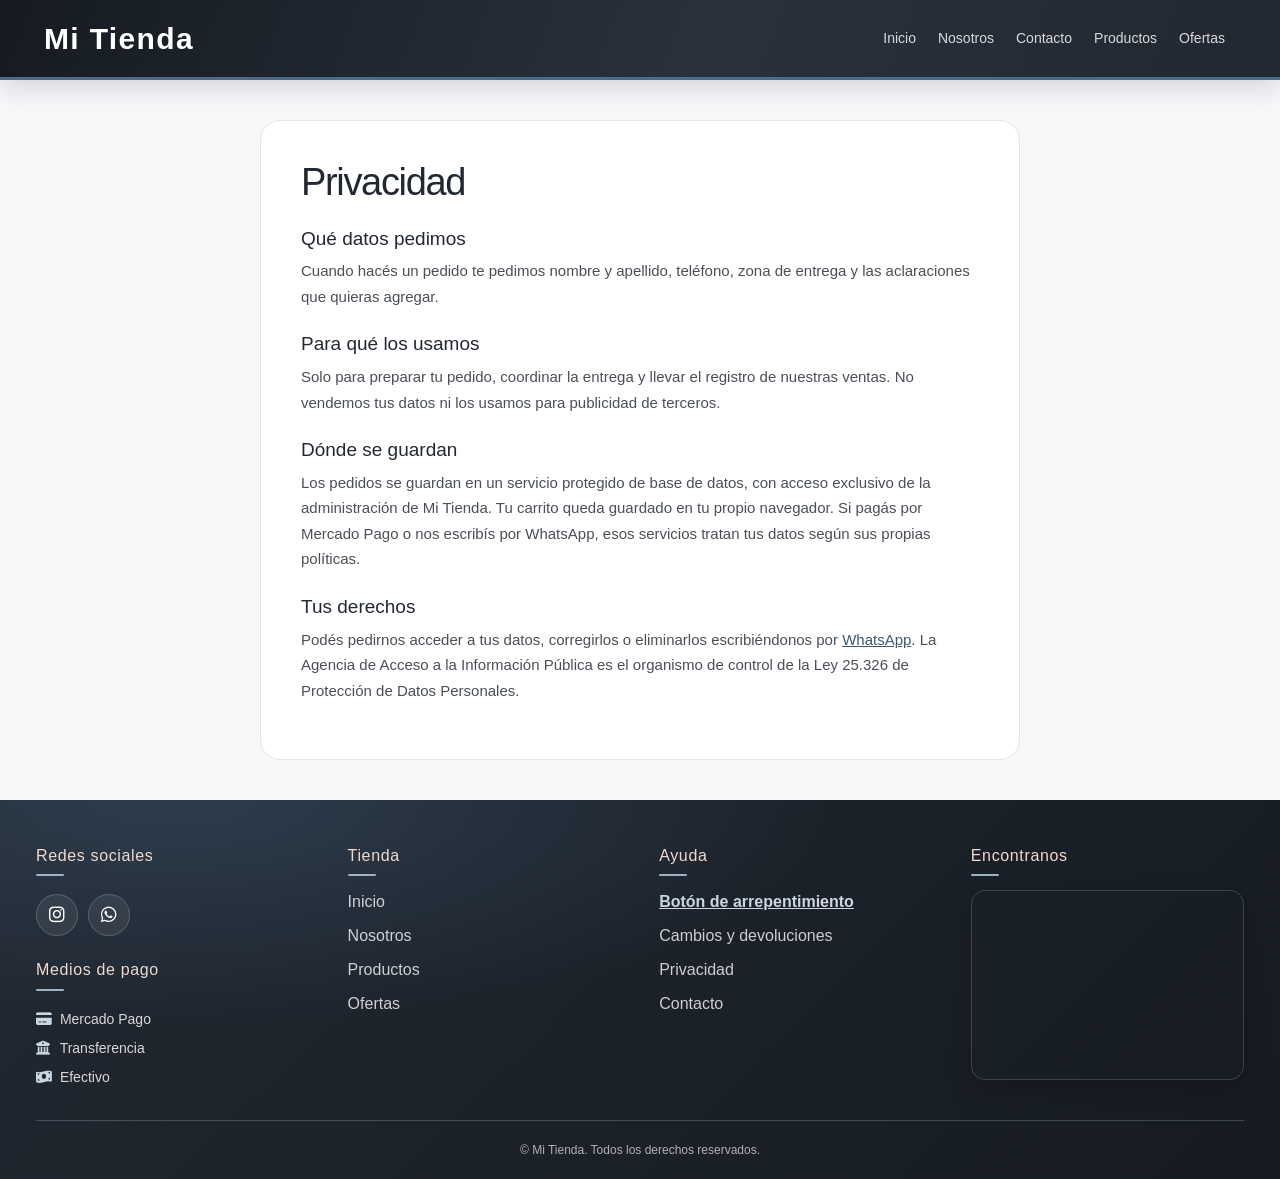
<file: Pages/privacidad.html>
<!DOCTYPE html>
<html lang="es">
<head>
    <meta charset="UTF-8">
    <meta http-equiv="Content-Security-Policy" content="default-src 'self'; script-src 'self' https://cdn.jsdelivr.net/npm/bootstrap@5.3.3/; style-src 'self' https://cdn.jsdelivr.net/npm/bootstrap@5.3.3/ https://cdnjs.cloudflare.com/ajax/libs/font-awesome/6.5.1/ https://fonts.googleapis.com; font-src https://cdnjs.cloudflare.com/ajax/libs/font-awesome/6.5.1/ https://fonts.gstatic.com; img-src 'self' data: https://TU-PROYECTO.supabase.co; connect-src 'self' https://TU-PROYECTO.supabase.co; frame-src https://www.google.com/maps/; object-src 'none'; base-uri 'self'; form-action 'self'">
    <meta name="referrer" content="strict-origin-when-cross-origin">
    <meta name="viewport" content="width=device-width, initial-scale=1.0">
    <meta name="description" content="Cómo Mi Tienda cuida tus datos personales.">

    <link rel="canonical" href="https://mi-tienda.netlify.app/pages/privacidad">

    <meta property="og:type" content="website">
    <meta property="og:site_name" content="Mi Tienda">
    <meta property="og:locale" content="es_AR">
    <meta property="og:title" content="Mi Tienda | Privacidad">
    <meta property="og:description" content="Cómo Mi Tienda cuida tus datos personales.">
    <meta property="og:url" content="https://mi-tienda.netlify.app/pages/privacidad">
    <meta property="og:image" content="https://mi-tienda.netlify.app/img/banners/Banner_inicio.jpg">
    <meta property="og:image:width" content="1600">
    <meta property="og:image:height" content="700">
    <meta name="twitter:card" content="summary_large_image">

    <link rel="icon" href="../img/favicon.svg" type="image/svg+xml">

    <title>Mi Tienda | Privacidad</title>
      <link href="https://cdn.jsdelivr.net/npm/bootstrap@5.3.3/dist/css/bootstrap.min.css" integrity="sha384-QWTKZyjpPEjISv5WaRU9OFeRpok6YctnYmDr5pNlyT2bRjXh0JMhjY6hW+ALEwIH" crossorigin="anonymous" rel="stylesheet">
      <link rel="stylesheet" href="../styles/styles.css">
      <link rel="stylesheet" href="https://cdnjs.cloudflare.com/ajax/libs/font-awesome/6.5.1/css/all.min.css" integrity="sha384-t1nt8BQoYMLFN5p42tRAtuAAFQaCQODekUVeKKZrEnEyp4H2R0RHFz0KWpmj7i8g" crossorigin="anonymous">
</head>
<body>
    <header class="site-header">
        <nav class="navbar navbar-expand-lg navbar-dark site-navbar">
            <div class="container-fluid site-navbar-inner">
                <a class="navbar-brand" href="../index.html">Mi Tienda</a>
                <button class="navbar-toggler" type="button" data-bs-toggle="collapse" data-bs-target="#siteNavigation" aria-controls="siteNavigation" aria-expanded="false" aria-label="Abrir o cerrar el menú">
                    <span class="navbar-toggler-icon"></span>
                </button>
                <div class="collapse navbar-collapse" id="siteNavigation">
                    <ul class="navbar-nav ms-auto">
                        <li class="nav-item"><a class="nav-link" href="../index.html">Inicio</a></li>
                        <li class="nav-item"><a class="nav-link" href="./nosotros.html">Nosotros</a></li>
                        <li class="nav-item"><a class="nav-link" href="./contacto.html">Contacto</a></li>
                        <li class="nav-item"><a class="nav-link" href="./productos.html">Productos</a></li>
                        <li class="nav-item"><a class="nav-link" href="./ofertas.html">Ofertas</a></li>
                    </ul>
                </div>
            </div>
        </nav>
    </header>
    <main>

        <article class="legal-page">

            <h1>Privacidad</h1>

            <h2>Qué datos pedimos</h2>

            <p>Cuando hacés un pedido te pedimos nombre y apellido, teléfono, zona de entrega y las aclaraciones que quieras agregar.</p>

            <h2>Para qué los usamos</h2>

            <p>Solo para preparar tu pedido, coordinar la entrega y llevar el registro de nuestras ventas. No vendemos tus datos ni los usamos para publicidad de terceros.</p>

            <h2>Dónde se guardan</h2>

            <p>Los pedidos se guardan en un servicio protegido de base de datos, con acceso exclusivo de la administración de Mi Tienda. Tu carrito queda guardado en tu propio navegador. Si pagás por Mercado Pago o nos escribís por WhatsApp, esos servicios tratan tus datos según sus propias políticas.</p>

            <h2>Tus derechos</h2>

            <p>Podés pedirnos acceder a tus datos, corregirlos o eliminarlos escribiéndonos por <a href="https://wa.me/5491100000000" data-whatsapp="" target="_blank" rel="noopener noreferrer">WhatsApp</a>. La Agencia de Acceso a la Información Pública es el organismo de control de la Ley 25.326 de Protección de Datos Personales.</p>

        </article>

    </main>


     <footer>

    <section class="redes_footer">
        <h2>Redes sociales</h2>
        <div class="link_redes">

<a href="https://www.instagram.com/mitienda/" target="_blank" rel="noopener noreferrer" aria-label="Mi Tienda en Instagram">
                <i class="fa-brands fa-instagram" aria-hidden="true"></i>
            </a>

            <a href="https://wa.me/5491100000000" data-whatsapp="" target="_blank" rel="noopener noreferrer" aria-label="Mi Tienda en WhatsApp">
                <i class="fa-brands fa-whatsapp" aria-hidden="true"></i>
            </a>

        </div>

        <h2 class="footer-pagos-titulo">Medios de pago</h2>
        <ul class="footer-pagos">
            <li><i class="fa-solid fa-credit-card" aria-hidden="true"></i> Mercado Pago</li>
            <li><i class="fa-solid fa-building-columns" aria-hidden="true"></i> Transferencia</li>
            <li><i class="fa-solid fa-money-bill-wave" aria-hidden="true"></i> Efectivo</li>
        </ul>
    </section>

    <section class="tienda_links_footer">
        <h2>Tienda</h2>
        <ul class="tienda_footer">
            <li>
                <a href="../index.html">
                    Inicio
                </a>
            </li>

            <li>
                <a href="./nosotros.html">
                    Nosotros
                </a>
            </li>

            <li>
                <a href="./productos.html">
                    Productos
                </a>
            </li>

            <li>
                <a href="./ofertas.html">
                    Ofertas
                </a>
            </li>

        </ul>

    </section>


    <section class="ayuda_link_footer">
        <h2>Ayuda</h2>
        <ul class="ayuda_footer">

                <li><a class="footer-regret" href="./arrepentimiento.html">Botón de arrepentimiento</a></li>

                <li><a href="./cambios.html">Cambios y devoluciones</a></li>

                <li><a href="./privacidad.html">Privacidad</a></li>

                <li><a href="./contacto.html">Contacto</a></li>

        </ul>
    </section>

    <section class="ubicacion_footer">
        <h2>Encontranos</h2>
        <iframe title="Ubicación de Mi Tienda en Tu ciudad, Buenos Aires" src="https://www.google.com/maps/embed?pb=!1m18!1m12!1m3!1d43648.563503690886!2d-58.78806822297592!3d-34.47600898018888!2m3!1f0!2f0!3f0!3m2!1i1024!2i768!4f13.1!3m3!1m2!1s0x95bc988e12661a07%3A0xa51def392da2533!2sB1667%20Tu ciudad%2C%20Provincia%20de%20Buenos%20Aires!5e1!3m2!1ses-419!2sar!4v1790769162042!5m2!1ses-419!2sar" loading="lazy" referrerpolicy="strict-origin-when-cross-origin"></iframe>
    </section>

    <div class="linea"></div>

    <p>
        © Mi Tienda. Todos los derechos reservados.
    </p>

</footer>
    <script src="https://cdn.jsdelivr.net/npm/bootstrap@5.3.3/dist/js/bootstrap.bundle.min.js" integrity="sha384-YvpcrYf0tY3lHB60NNkmXc5s9fDVZLESaAA55NDzOxhy9GkcIdslK1eN7N6jIeHz" crossorigin="anonymous"></script>
    <script src="../scripts/tienda-config.js"></script>

</body>
</html>
</file>
<file: styles/styles.css>
/* Colores y tipografías de la marca */
@import url("tema.css");

* {
    box-sizing: border-box;
}


body {
    margin: 0;
    min-height: 100vh;
    display: flex;
    flex-direction: column;
    color: var(--tienda-texto);
    background-color: var(--tienda-paper);
    font-family: var(--font-texto);
}

.site-header {
    position: relative;
    z-index: 2;
    border-bottom: 3px solid var(--tienda-acento);
    background: linear-gradient(110deg, var(--tienda-oscuro-1), var(--tienda-oscuro-2) 55%, var(--tienda-ink));
    box-shadow: 0 8px 24px rgba(var(--tienda-ink-rgb), 0.16);
    font-family: var(--font-titulos);
}

.site-navbar {
    padding: 12px 16px;
}

.site-navbar-inner {
    width: min(100%, 1500px);
    margin: 0 auto;
}

.site-navbar .navbar-brand {
    position: relative;
    margin-right: 28px;
    color: #ffffff;
    font-size: 30px;
    font-weight: 700;
    letter-spacing: 0.045em;
    line-height: 1;
    transition: color 180ms ease;
}

.site-navbar .navbar-brand::after {
    position: absolute;
    right: 0;
    bottom: -7px;
    left: 0;
    height: 2px;
    border-radius: 999px;
    background: var(--tienda-rose);
    content: "";
    transform: scaleX(0.48);
    transform-origin: left;
    transition: transform 180ms ease;
}

.site-navbar .navbar-brand:hover,
.site-navbar .navbar-brand:focus,
.site-navbar .navbar-brand:active {
    color: var(--tienda-acento-claro);
}

.site-navbar .navbar-brand:hover::after,
.site-navbar .navbar-brand:focus::after {
    transform: scaleX(1);
}

.site-navbar .nav-link {
    position: relative;
    margin: 0 3px;
    padding: 10px 13px;
    border-radius: 9px;
    color: rgba(255, 255, 255, 0.82);
    font-size: 14px;
    font-weight: 500;
    transition: color 180ms ease, background-color 180ms ease, transform 180ms ease;
}

.site-navbar .nav-link.active {
    color: #ffffff;
    background-color: rgba(var(--tienda-acento-claro-rgb), 0.14);
    box-shadow: inset 0 0 0 1px rgba(var(--tienda-acento-claro-rgb), 0.18);
}

.site-navbar .nav-link:hover,
.site-navbar .nav-link:focus {
    color: #ffffff;
    background-color: rgba(var(--tienda-acento-claro-rgb), 0.12);
}

.site-navbar .nav-link:active {
    color: #ffffff;
    background-color: rgba(var(--tienda-acento-claro-rgb), 0.2);
    transform: scale(0.97);
}

.site-navbar .nav-link:focus-visible,
.site-navbar .navbar-brand:focus-visible,
.site-navbar .navbar-toggler:focus-visible {
    outline: 3px solid var(--tienda-acento-claro);
    outline-offset: 3px;
}

.site-navbar .navbar-toggler {
    padding: 7px 9px;
    border: 1px solid rgba(var(--tienda-acento-claro-rgb), 0.38);
    border-radius: 10px;
    transition: background-color 180ms ease, transform 180ms ease;
}

.site-navbar .navbar-toggler:hover,
.site-navbar .navbar-toggler:focus {
    background-color: var(--tienda-ink-soft);
}

.site-navbar .navbar-toggler:active {
    transform: scale(0.96);
}

@media (max-width: 991px) {
    .site-navbar .navbar-collapse {
        margin-top: 14px;
        padding-top: 10px;
        border-top: 1px solid rgba(var(--tienda-acento-claro-rgb), 0.2);
    }

    .site-navbar .navbar-nav {
        gap: 4px;
        padding: 4px 0 2px;
    }

    .site-navbar .nav-link {
        margin: 0;
        padding: 11px 12px;
    }
}

main {
    display: grid;
    flex: 1;
    align-content: start;
    gap: 20px;
    width: min(calc(100% - 24px), 1500px);
    margin: 24px auto;
}

main > h1,
main > .gallery-section,
main > .product-container,
main > .Nosotros,
main > .nosotros-intro,
main > .nosotros-valores,
main > .nosotros-confianza,
main > .nosotros-cta,
main > .redes,
main > .contacto-intro {
    grid-column: 1 / -1;
}

h1,
h2,
h3 {
    font-family: var(--font-titulos);
}

h1 {
    margin: 0;
    color: var(--tienda-ink);
    text-align: center;
    font-size: clamp(32px, 6vw, 52px);
    line-height: 1.12;
    letter-spacing: -0.035em;
}

.gallery-section {
    display: grid;
    gap: 18px;
}

.gallery-section > h2 {
    margin: 0;
    color: var(--tienda-ink);
    text-align: center;
    font-size: clamp(22px, 3.5vw, 30px);
}

.tienda-carousel {
    position: relative;
    overflow: hidden;
    border: 1px solid var(--tienda-border);
    border-radius: 20px;
    background: linear-gradient(135deg, var(--tienda-suave-2), var(--tienda-suave-3));
    box-shadow: var(--tienda-shadow);
}

.tienda-carousel .carousel-inner {
    padding: 0;
}

.tienda-carousel .carousel-item img {
    display: block;
    width: 100%;
    height: clamp(280px, 42vw, 600px);
    object-fit: cover;
}

.tienda-carousel .carousel-caption {
    right: 56px;
    bottom: 34px;
    left: 56px;
    display: table;
    width: fit-content;
    max-width: 100%;
    margin: 0 auto;
    padding: 6px 14px;
    border-radius: 999px;
    background-color: rgba(255, 255, 255, 0.78);
}

.tienda-carousel .carousel-caption h3 {
    margin: 0;
    color: var(--tienda-ink);
    font-size: clamp(13px, 2vw, 16px);
}

.tienda-carousel .carousel-indicators {
    align-items: center;
    gap: 5px;
    margin: 0;
}

.tienda-carousel .carousel-indicators [data-bs-target] {
    position: relative;
    width: 24px;
    height: 18px;
    margin: 0;
    border: 0;
    background: transparent;
    opacity: 1;
}

.tienda-carousel .carousel-indicators [data-bs-target]::after {
    position: absolute;
    top: 50%;
    left: 50%;
    width: 14px;
    height: 3px;
    border-radius: 999px;
    background-color: var(--tienda-ink-soft);
    content: "";
    opacity: 0.28;
    transform: translate(-50%, -50%);
    transition: width 180ms ease, opacity 180ms ease;
}

.tienda-carousel .carousel-indicators .active::after {
    width: 22px;
    opacity: 0.72;
}

.tienda-carousel .carousel-control-prev,
.tienda-carousel .carousel-control-next {
    top: 0;
    bottom: 48px;
    width: 52px;
    opacity: 0.7;
    transition: opacity 180ms ease;
}

.tienda-carousel .carousel-control-prev {
    left: 8px;
}

.tienda-carousel .carousel-control-next {
    right: 8px;
}

.tienda-carousel .carousel-control-prev-icon,
.tienda-carousel .carousel-control-next-icon {
    position: relative;
    width: 36px;
    height: 36px;
    border: 1px solid rgba(var(--tienda-ink-rgb), 0.1);
    border-radius: 50%;
    background-color: rgba(255, 255, 255, 0.72);
    background-image: none;
    box-shadow: 0 2px 8px rgba(var(--tienda-ink-rgb), 0.08);
}

.tienda-carousel .carousel-control-prev-icon::after,
.tienda-carousel .carousel-control-next-icon::after {
    position: absolute;
    top: 50%;
    left: 50%;
    width: 8px;
    height: 8px;
    border-top: 2px solid var(--tienda-ink);
    border-left: 2px solid var(--tienda-ink);
    content: "";
}

.tienda-carousel .carousel-control-prev-icon::after {
    transform: translate(-35%, -50%) rotate(-45deg);
}

.tienda-carousel .carousel-control-next-icon::after {
    transform: translate(-65%, -50%) rotate(135deg);
}

.tienda-carousel .carousel-control-prev:hover,
.tienda-carousel .carousel-control-prev:focus,
.tienda-carousel .carousel-control-next:hover,
.tienda-carousel .carousel-control-next:focus {
    opacity: 1;
}

.tienda-carousel button:focus-visible {
    outline: 3px solid var(--tienda-ink);
    outline-offset: -3px;
}

.product-container {
    display: grid;
    grid-template-columns: repeat(2, minmax(0, 1fr));
    gap: 12px;
    padding: 12px 0;
}

.product-container > h2 {
    grid-column: 1 / -1;
    margin: 0 0 4px;
    color: var(--tienda-ink);
    text-align: center;
    font-size: clamp(24px, 4vw, 32px);
}

.product-container > h1 {
    grid-column: 1 / -1;
    margin-bottom: 4px;
}

.product-filters {
    grid-column: 1 / -1;
    display: grid;
    grid-template-columns: 1fr;
    gap: 12px;
    align-items: end;
    padding: 16px;
    border: 1px solid var(--tienda-border);
    border-radius: 16px;
    background-color: var(--tienda-suave-2);
}

.product-filters label {
    display: grid;
    gap: 6px;
    color: var(--tienda-ink);
    font-size: 13px;
    font-weight: 600;
}

.product-filters input,
.product-filters select {
    width: 100%;
    min-height: 44px;
    padding: 9px 12px;
    border: 1px solid var(--tienda-border-fuerte);
    border-radius: 10px;
    background-color: var(--tienda-surface);
    color: var(--tienda-ink);
    font: inherit;
    font-size: 14px;
}

.product-filters input:focus,
.product-filters select:focus {
    border-color: var(--tienda-acento);
    outline: 3px solid rgba(var(--tienda-acento-rgb), 0.2);
}

.product-filter__count {
    grid-column: 1 / -1;
    margin: 0;
    color: var(--tienda-muted);
    font-size: 13px;
}

.product-filter__empty {
    grid-column: 1 / -1;
    margin: 0;
    padding: 20px;
    border: 1px dashed var(--tienda-acento-medio);
    border-radius: 14px;
    color: var(--tienda-muted);
    text-align: center;
}

.product_card[hidden] {
    display: none;
}

/* Mientras llegan los productos del panel */

[data-catalog][aria-busy="true"] .product-filter__count,
[data-catalog][aria-busy="true"] .product-filter__empty {
    display: none;
}

[data-catalog][aria-busy="true"]::after {
    content: "Cargando productos...";
    grid-column: 1 / -1;
    padding: 20px;
    color: var(--tienda-muted);
    text-align: center;
}

.product-container--offers {
    grid-template-columns: minmax(0, 320px);
    justify-content: center;
}

.product_card {
    display: flex;
    flex-direction: column;
    min-width: 0;
    padding: 16px;
    border: 1px solid var(--tienda-border);
    border-radius: 20px;
    background-color: var(--tienda-surface);
    box-shadow: 0 8px 24px rgba(var(--tienda-ink-rgb), 0.07);
    color: inherit;
    text-decoration: none;
    text-align: center;
    transition: transform 200ms ease, box-shadow 200ms ease, border-color 200ms ease;
}

.product_card:hover,
.product_card:focus-visible {
    color: inherit;
    border-color: var(--tienda-acento-medio);
    box-shadow: 0 14px 30px rgba(var(--tienda-ink-rgb), 0.13);
    transform: translateY(-4px);
}

.product_card:active {
    box-shadow: 0 3px 8px rgba(var(--tienda-ink-rgb), 0.18);
    transform: translateY(-1px) scale(0.99);
}

.product_card:focus-visible {
    outline: 3px solid var(--tienda-ink-soft);
    outline-offset: 3px;
}

.product_card h2,
.product_card h3,
.product_card span {
    font-family: var(--font-titulos);
}

.product_card h2,
.product_card h3 {
    margin: 0 0 10px;
    color: var(--tienda-ink);
}

.product_card figure {
    display: grid;
    place-items: center;
    width: 100%;
    margin: 0 0 18px;
    overflow: hidden;
    border-radius: 16px;
    background: linear-gradient(145deg, var(--tienda-suave-3), var(--tienda-paper) 70%);
}

.product_card img {
    display: block;
    width: 100%;
    height: 250px;
    object-fit: contain;
    padding: 18px;
}

.product_card > span {
    color: var(--tienda-acento);
    font-size: 20px;
    font-weight: 600;
}

.product_card p {
    flex: 1;
    margin: 0;
    color: var(--tienda-muted);
    font-size: 14px;
    line-height: 1.65;
}

.product-card__footer {
    display: grid;
    gap: 14px;
    margin-top: 20px;
}

.product_card .product-card__price {
    margin: 0;
    color: var(--tienda-ink);
    font-family: var(--font-titulos);
    font-size: 24px;
    font-weight: 600;
    line-height: 1.2;
}

.product-card__order {
    display: inline-flex;
    align-items: center;
    justify-content: center;
    gap: 9px;
    width: 100%;
    min-height: 48px;
    padding: 11px 16px;
    border: 1px solid var(--tienda-ink);
    border-radius: 12px;
    background: linear-gradient(135deg, var(--tienda-ink), var(--tienda-ink-soft));
    color: #ffffff;
    font-size: 14px;
    font-weight: 600;
    line-height: 1.3;
    text-decoration: none;
    transition: background-color 180ms ease, transform 180ms ease, box-shadow 180ms ease;
}

.product-card__order i {
    color: var(--tienda-rose);
    font-size: 18px;
}

.product-card__order:hover {
    border-color: var(--tienda-acento-fuerte);
    background: linear-gradient(135deg, var(--tienda-ink-soft), var(--tienda-acento-fuerte));
    color: #ffffff;
    box-shadow: 0 6px 14px rgba(var(--tienda-ink-rgb), 0.2);
    transform: translateY(-1px);
}

.product-card__order:focus-visible {
    outline: 3px solid var(--tienda-rose);
    outline-offset: 3px;
}

.product-card__order:active {
    transform: translateY(0);
}

.offer-label {
    align-self: center;
    margin-bottom: 8px;
    padding: 5px 12px;
    border-radius: 999px;
    background-color: var(--tienda-suave);
    color: var(--tienda-acento-fuerte);
    font-size: 12px;
    font-weight: 600;
    letter-spacing: 0.08em;
    text-transform: uppercase;
}

.Nosotros {
    display: grid;
    grid-template-columns: 1fr;
    align-items: stretch;
    gap: 20px;
    padding: 4px 0 12px;
}

.nosotros_imagen {
    width: 100%;
    min-width: 0;
    overflow: hidden;
    border: 1px solid var(--tienda-border);
    border-radius: 22px;
    background: var(--tienda-suave-2);
    box-shadow: var(--tienda-shadow);
}

.nosotros_imagen img {
    display: block;
    width: 100%;
    height: clamp(320px, 105vw, 560px);
    object-fit: cover;
    object-position: center 35%;
}

.text_nosotros {
    width: 100%;
    min-width: 0;
    padding: clamp(22px, 4vw, 48px);
    border: 1px solid var(--tienda-border);
    border-radius: 22px;
    background:
        radial-gradient(circle at 100% 0, rgba(var(--tienda-acento-claro-rgb), 0.2), transparent 34%),
        var(--tienda-surface);
    box-shadow: var(--tienda-shadow);
}

.nosotros_etiqueta {
    margin: 0 0 10px;
    color: var(--tienda-acento);
    font-size: 12px;
    font-weight: 600;
    letter-spacing: 0.16em;
    text-transform: uppercase;
}

.text_nosotros h2 {
    margin: 0;
    margin-bottom: 14px;
    color: var(--tienda-ink);
    font-size: clamp(28px, 5vw, 38px);
    line-height: 1.15;
}

.text_nosotros .linea {
    width: 56px;
    height: 3px;
    margin: 0 0 22px;
    border-radius: 999px;
    background-color: var(--tienda-acento-medio);
}

.text_nosotros p {
    margin-bottom: 14px;
    color: var(--tienda-texto-2);
    font-size: 15px;
    line-height: 1.8;
}

.text_nosotros p:last-of-type {
    margin-bottom: 20px;
}

.text_nosotros span {
    display: inline-block;
    padding: 8px 14px;
    border: 1px solid var(--tienda-border);
    border-radius: 999px;
    background-color: var(--tienda-suave-3);
    color: var(--tienda-acento-fuerte);
    font-family: var(--font-titulos);
    font-size: 14px;
    font-weight: 600;
    letter-spacing: 0.04em;
}

.text_nosotros .nosotros_destacado {
    color: var(--tienda-ink);
    font-family: var(--font-titulos);
    font-size: clamp(18px, 2.4vw, 21px);
    line-height: 1.5;
}

.nosotros_cita {
    margin: 22px 0;
    padding: 4px 0 4px 18px;
    border-left: 3px solid var(--tienda-acento-medio);
}

.text_nosotros .nosotros_cita p {
    margin: 0;
    color: var(--tienda-ink-soft);
    font-size: 17px;
    font-style: italic;
}

.nosotros-intro {
    display: grid;
    justify-items: center;
    gap: 10px;
    padding: clamp(12px, 3vw, 32px) 0 8px;
    text-align: center;
}

.nosotros-intro .nosotros_etiqueta {
    margin: 0;
}

.nosotros-intro > p:last-child {
    max-width: 600px;
    margin: 0;
    color: var(--tienda-muted);
    font-size: 16px;
    line-height: 1.7;
}

.nosotros-valores {
    display: grid;
    gap: 24px;
    padding: clamp(24px, 4vw, 48px) 0 8px;
}

.nosotros-seccion-titulo {
    text-align: center;
}

.nosotros-seccion-titulo h2 {
    margin: 0;
    color: var(--tienda-ink);
    font-size: clamp(26px, 4vw, 34px);
}

.nosotros-grid {
    display: grid;
    grid-template-columns: repeat(auto-fit, minmax(min(100%, 230px), 1fr));
    gap: 16px;
    margin: 0;
    padding: 0;
    list-style: none;
}

.nosotros-card {
    padding: 26px 22px;
    border: 1px solid var(--tienda-border);
    border-radius: 18px;
    background-color: var(--tienda-surface);
    box-shadow: var(--tienda-shadow);
    transition: transform 180ms ease, box-shadow 180ms ease;
}

.nosotros-card:hover {
    transform: translateY(-3px);
    box-shadow: 0 16px 36px rgba(var(--tienda-ink-rgb), 0.13);
}

.nosotros-card i {
    display: grid;
    place-items: center;
    width: 46px;
    height: 46px;
    margin-bottom: 16px;
    border-radius: 14px;
    background-color: var(--tienda-suave);
    color: var(--tienda-acento);
    font-size: 19px;
}

.nosotros-card h3 {
    margin: 0 0 8px;
    color: var(--tienda-ink);
    font-size: 18px;
}

.nosotros-card p {
    margin: 0;
    color: var(--tienda-texto-2);
    font-size: 14px;
    line-height: 1.7;
}

.nosotros-confianza {
    padding: 22px clamp(18px, 3vw, 32px);
    border-radius: 22px;
    background: linear-gradient(110deg, var(--tienda-oscuro-1), var(--tienda-oscuro-2) 55%, var(--tienda-ink));
    box-shadow: var(--tienda-shadow);
}

.nosotros-confianza li {
    display: flex;
    align-items: center;
    gap: 14px;
    padding: 6px 0;
}

.nosotros-confianza i {
    flex-shrink: 0;
    color: var(--tienda-rose);
    font-size: 22px;
}

.nosotros-confianza strong,
.nosotros-confianza span {
    display: block;
}

.nosotros-confianza strong {
    color: #ffffff;
    font-family: var(--font-titulos);
    font-size: 15px;
}

.nosotros-confianza span {
    color: #d9c4bc;
    font-size: 13px;
    line-height: 1.5;
}

.nosotros-cta {
    display: grid;
    justify-items: center;
    gap: 10px;
    padding: clamp(32px, 5vw, 56px) 20px;
    border: 1px solid var(--tienda-border);
    border-radius: 22px;
    background:
        radial-gradient(circle at 0 100%, rgba(var(--tienda-acento-claro-rgb), 0.35), transparent 40%),
        radial-gradient(circle at 100% 0, rgba(var(--tienda-acento-claro-rgb), 0.25), transparent 40%),
        var(--tienda-surface);
    text-align: center;
}

.nosotros-cta h2 {
    margin: 0;
    color: var(--tienda-ink);
    font-size: clamp(24px, 4vw, 32px);
}

.nosotros-cta p {
    margin: 0;
    color: var(--tienda-muted);
}

.nosotros-cta__acciones {
    display: flex;
    flex-wrap: wrap;
    justify-content: center;
    gap: 12px;
    margin-top: 10px;
}

.nosotros-boton {
    padding: 12px 26px;
    border: 1px solid var(--tienda-ink);
    border-radius: 999px;
    background-color: var(--tienda-ink);
    color: #ffffff;
    font-family: var(--font-titulos);
    font-weight: 500;
    text-decoration: none;
    transition: background-color 180ms ease, color 180ms ease;
}

.nosotros-boton:hover,
.nosotros-boton:focus-visible {
    background-color: var(--tienda-ink-soft);
    color: #ffffff;
}

.nosotros-boton--secundario {
    background-color: transparent;
    color: var(--tienda-ink);
}

.nosotros-boton--secundario:hover,
.nosotros-boton--secundario:focus-visible {
    background-color: var(--tienda-ink);
}

.linea {
    width: 100%;
    height: 1px;
    margin: 20px 0;
    background-color: rgb(70, 40, 40);
}

.redes {
    display: flex;
    flex-direction: column;
    align-items: stretch;
    justify-content: center;
    gap: 16px;
    padding: 12px 0;
}

.whatsapp,
.instagram,
.facebook {
    display: flex;
    flex-direction: column;
    align-items: center;
    justify-content: center;
    gap: 10px;
    padding: 20px;
    font-family: var(--font-titulos);
}

.fa-whatsapp,
.fa-instagram,
.fa-facebook {
    color: #502424;
    font-size: 50px;
}

.fa-whatsapp {
    color: #25D366;
}

.contacto-intro {
    display: grid;
    justify-items: center;
    gap: 10px;
    padding: 12px 0 4px;
    text-align: center;
}

.contacto-etiqueta {
    margin: 0;
    color: var(--tienda-acento);
    font-size: 13px;
    font-weight: 600;
    letter-spacing: 0.14em;
    text-transform: uppercase;
}

.contacto-intro h1 {
    margin: 0;
    color: var(--tienda-ink);
    font-size: clamp(30px, 6vw, 48px);
}

.contacto-intro > p:last-child {
    max-width: 540px;
    margin: 0;
    color: var(--tienda-texto-2);
    line-height: 1.7;
}

.contacto-canales {
    align-items: stretch;
    padding: 8px 0 20px;
}

.contacto-card {
    display: flex;
    flex: 1 1 240px;
    flex-direction: column;
    align-items: center;
    justify-content: center;
    gap: 12px;
    min-height: 250px;
    padding: 28px 20px;
    border: 1px solid var(--tienda-border);
    border-radius: 16px;
    background: #ffffff;
    box-shadow: 0 8px 24px rgba(var(--tienda-ink-rgb), 0.08);
    color: var(--tienda-ink);
    text-align: center;
    text-decoration: none;
    transition: border-color 180ms ease, box-shadow 180ms ease, transform 180ms ease;
}

.contacto-card > i {
    color: var(--tienda-acento);
    font-size: 42px;
}

.contacto-card.whatsapp > i {
    color: #25D366;
}

.contacto-card h2 {
    margin: 0;
    font-size: 22px;
}

.contacto-card > span:not(.contacto-accion) {
    color: var(--tienda-texto-2);
}

.contacto-card .contacto-accion {
    display: inline-flex;
    align-items: center;
    gap: 8px;
    margin-top: 6px;
    color: var(--tienda-acento-fuerte);
    font-size: 14px;
    font-weight: 600;
}

.contacto-card .contacto-accion i {
    font-size: 12px;
}

.contacto-card:hover,
.contacto-card:focus-visible {
    transform: translateY(-4px);
    border-color: var(--tienda-acento-medio);
    box-shadow: 0 14px 30px rgba(var(--tienda-ink-rgb), 0.14);
}

.contacto-card:focus-visible {
    outline: 3px solid var(--tienda-acento);
    outline-offset: 3px;
}

.contacto-card:active {
    transform: translateY(-1px);
}

footer {
    display: grid;
    grid-template-areas:
        "redes"
        "tienda"
        "ayuda"
        "mapa"
        "linea"
        "derechos";
    align-items: start;
    justify-items: stretch;
    gap: 28px;
    width: 100%;
    padding: 36px 20px 18px;
    background:
        radial-gradient(ellipse at 15% 0%, rgba(var(--tienda-acento-fuerte-rgb), 0.42), transparent 42%),
        linear-gradient(135deg, var(--tienda-ink), var(--tienda-oscuro-1));
    color: #ffffff;
    font-family: var(--font-titulos);
}

footer h2 {
    position: relative;
    margin: 0;
    color: #f1d9cf;
    font-size: 16px;
    letter-spacing: 0.04em;
}

footer h2::after {
    display: block;
    width: 28px;
    height: 2px;
    margin-top: 9px;
    border-radius: 999px;
    background-color: var(--tienda-acento-medio);
    content: "";
}

.redes_footer {
    grid-area: redes;
    display: flex;
    flex-direction: column;
    align-items: flex-start;
    gap: 18px;
}

.link_redes {
    display: flex;
    gap: 10px;
}

.link_redes a {
    display: grid;
    place-items: center;
    width: 42px;
    height: 42px;
    border: 1px solid rgba(var(--tienda-acento-claro-rgb), 0.24);
    border-radius: 50%;
    background-color: rgba(255, 255, 255, 0.07);
    color: #ffffff;
    font-size: 18px;
    text-decoration: none;
    transition: color 180ms ease, background-color 180ms ease, border-color 180ms ease, transform 180ms ease;
}

footer .link_redes a i {
    color: inherit;
    font-size: 18px;
    line-height: 1;
}

.link_redes a:hover,
.link_redes a:focus {
    color: var(--tienda-acento-claro);
    border-color: var(--tienda-acento-claro);
    background-color: rgba(var(--tienda-acento-claro-rgb), 0.14);
    transform: translateY(-3px);
}

.link_redes a:active {
    color: var(--tienda-acento-claro);
    transform: scale(0.92);
}

.tienda_links_footer {
    grid-area: tienda;
}

.ayuda_link_footer {
    grid-area: ayuda;
}

.tienda_links_footer,
.ayuda_link_footer {
    display: flex;
    flex-direction: column;
    align-items: flex-start;
    gap: 14px;
}

.tienda_footer,
.ayuda_footer {
    display: flex;
    flex-direction: column;
    gap: 10px;
    margin: 0;
    padding: 0;
    list-style: none;
    text-align: left;
}

.tienda_footer a,
.ayuda_footer a {
    color: rgba(255, 255, 255, 0.78);
    text-decoration: none;
    transition: color 180ms ease, padding-left 180ms ease;
}

.tienda_footer a:hover,
.tienda_footer a:focus,
.ayuda_footer a:hover,
.ayuda_footer a:focus {
    color: var(--tienda-acento-claro);
    padding-left: 3px;
}

.tienda_footer a:active,
.ayuda_footer a:active {
    color: var(--tienda-acento-claro);
}

.tienda_footer a:focus-visible,
.ayuda_footer a:focus-visible,
.link_redes a:focus-visible {
    outline: 2px solid var(--tienda-acento-claro);
    outline-offset: 3px;
}

.ubicacion_footer {
    grid-area: mapa;
    display: grid;
    gap: 14px;
    min-width: 0;
}

footer iframe {
    display: block;
    width: 100%;
    min-height: 190px;
    border: 1px solid rgba(var(--tienda-acento-claro-rgb), 0.2);
    border-radius: 14px;
    box-shadow: 0 10px 24px rgba(0, 0, 0, 0.18);
}

footer .linea {
    grid-area: linea;
    width: 100%;
    margin: 0;
    background-color: rgba(var(--tienda-acento-claro-rgb), 0.24);
}

footer > p {
    grid-area: derechos;
    width: 100%;
    margin: -12px 0 0;
    color: rgba(255, 255, 255, 0.65);
    text-align: center;
    font-size: 12px;
}

@media (min-width: 640px) {
    .site-navbar {
        padding: 16px 24px;
    }

    main {
        width: min(calc(100% - 40px), 1500px);
        margin: 32px auto;
    }

    .product-container {
        grid-template-columns: repeat(2, minmax(0, 1fr));
        gap: 24px;
    }

    .product-filters {
        grid-template-columns: minmax(0, 1fr) minmax(0, 1fr);
        padding: 18px 20px;
    }

    .product-container--offers {
        grid-template-columns: minmax(0, 320px);
    }

    .product-container--offers .product-filters {
        grid-template-columns: 1fr;
    }

    .redes {
        flex-direction: row;
        flex-wrap: wrap;
        gap: 20px;
    }

    footer {
        grid-template-areas:
            "redes tienda"
            "ayuda mapa"
            "linea linea"
            "derechos derechos";
        grid-template-columns: repeat(2, minmax(0, 1fr));
        column-gap: 32px;
        row-gap: 28px;
        padding: 38px 32px 20px;
    }

}

@media (max-width: 639px) {
    footer {
        justify-items: center;
        padding: 32px 24px 16px;
    }

    .redes_footer,
    .tienda_links_footer,
    .ayuda_link_footer {
        align-items: center;
        text-align: center;
    }

    footer h2::after {
        margin-right: auto;
        margin-left: auto;
    }

    .tienda_footer,
    .ayuda_footer {
        align-items: center;
        text-align: center;
    }

    .ubicacion_footer {
        width: min(100%, 420px);
        justify-self: center;
        text-align: center;
    }

    .product_card {
        padding: 10px;
        border-radius: 16px;
    }

    .product_card h2,
    .product_card h3 {
        margin-bottom: 8px;
        font-size: 17px;
    }

    .product_card figure {
        margin-bottom: 12px;
        border-radius: 12px;
    }

    .product_card img {
        height: 140px;
        padding: 10px;
    }

    .product_card p {
        font-size: 12px;
        line-height: 1.5;
    }

    .product-card__footer {
        gap: 10px;
        margin-top: 14px;
    }

    .product_card .product-card__price {
        font-size: 20px;
    }

    .product-card__order {
        min-height: 44px;
        gap: 6px;
        padding: 8px 6px;
        border-radius: 10px;
        font-size: 13px;
    }

    .tienda-carousel .carousel-inner {
        padding: 0;
    }

    .tienda-carousel .carousel-item img {
        height: clamp(240px, 68vw, 420px);
    }

    .tienda-carousel .carousel-caption {
        right: 42px;
        bottom: 30px;
        left: 42px;
        padding: 5px 10px;
    }

    .tienda-carousel .carousel-control-prev,
    .tienda-carousel .carousel-control-next {
        bottom: 0;
        width: 38px;
    }

    .tienda-carousel .carousel-control-prev {
        left: 2px;
    }

    .tienda-carousel .carousel-control-next {
        right: 2px;
    }

    .tienda-carousel .carousel-control-prev-icon,
    .tienda-carousel .carousel-control-next-icon {
        width: 30px;
        height: 30px;
    }

    .tienda-carousel .carousel-indicators {
        bottom: 8px;
    }
}

@media (min-width: 1024px) {
    .site-navbar {
        padding: 18px 32px;
    }

    main {
        width: min(calc(100% - 48px), 1500px);
        gap: 28px;
        margin: 40px auto;
    }

    .product-container {
        grid-template-columns: repeat(3, minmax(0, 1fr));
        gap: 28px;
    }

    .product-filters {
        grid-template-columns: minmax(0, 1fr) minmax(0, 1fr) auto;
    }

    .product-filter__count {
        grid-column: auto;
        padding-bottom: 12px;
        white-space: nowrap;
    }

    .product-container--offers {
        grid-template-columns: minmax(0, 320px);
    }

    .product-container--offers .product-filters {
        grid-template-columns: 1fr;
    }

    .product-container--offers .product-filter__count {
        grid-column: 1 / -1;
        padding-bottom: 0;
    }

    .Nosotros {
        grid-template-columns: minmax(0, 0.9fr) minmax(0, 1.1fr);
        align-items: stretch;
        gap: clamp(32px, 4vw, 64px);
    }

    .nosotros_imagen {
        max-width: none;
    }

    .nosotros_imagen img {
        height: 100%;
        min-height: 520px;
        max-height: 700px;
    }

    footer {
        grid-template-areas:
            "redes tienda ayuda mapa"
            "linea linea linea linea"
            "derechos derechos derechos derechos";
        grid-template-columns: repeat(4, minmax(0, 1fr));
        column-gap: clamp(24px, 3vw, 48px);
        row-gap: 32px;
        padding: 46px max(36px, calc((100% - 1500px) / 2)) 20px;
    }
}

@media (min-width: 1280px) {
    .product-container {
        grid-template-columns: repeat(4, minmax(0, 1fr));
    }
}

.tienda-carousel--hero {
    overflow: visible;
    border: 0;
    border-radius: 0;
    background: transparent;
    box-shadow: none;
}

.tienda-carousel--hero .carousel-inner {
    overflow: hidden;
    padding: 0;
    border-radius: clamp(12px, 2vw, 20px);
}

/* Los banners tienen texto: se muestran enteros, sin recortar */

.tienda-carousel--hero .carousel-item img {
    height: auto;
    aspect-ratio: 16 / 7;
    object-fit: cover;
}

.tienda-carousel--hero .carousel-caption {
    margin: 0 auto;
}

.tienda-carousel--hero .carousel-caption h3 {
    color: var(--tienda-ink);
    font-size: clamp(13px, 2vw, 16px);
}

.tienda-carousel--hero .carousel-indicators {
    bottom: 8px;
}

.tienda-carousel--hero .carousel-control-prev,
.tienda-carousel--hero .carousel-control-next {
    top: 0;
    bottom: 0;
    width: 40px;
}

.tienda-carousel--hero .carousel-control-prev {
    left: 8px;
}

.tienda-carousel--hero .carousel-control-next {
    right: 8px;
}

.tienda-carousel--hero .carousel-control-prev-icon,
.tienda-carousel--hero .carousel-control-next-icon {
    width: 30px;
    height: 30px;
}

@media (max-width: 639px) {
    .tienda-carousel--hero {
        margin-bottom: 26px;
    }

    .tienda-carousel--hero .carousel-indicators {
        bottom: -24px;
    }

    .tienda-carousel--hero .carousel-control-prev,
    .tienda-carousel--hero .carousel-control-next {
        display: none;
    }
}

@media (prefers-reduced-motion: reduce) {
    *,
    *::before,
    *::after {
        scroll-behavior: auto !important;
        animation-duration: 0.01ms !important;
        animation-iteration-count: 1 !important;
        transition-duration: 0.01ms !important;
    }
}


/* =====================================
   TIENDA - CARRITO DE COMPRAS
===================================== */

/* Botón flotante */

.cart-toggle {
    position: fixed;
    right: 25px;
    bottom: 25px;
    z-index: 1000;

    display: flex;
    align-items: center;
    gap: 10px;

    padding: 14px 20px;

    border: 1px solid var(--tienda-ink);
    border-radius: 30px;

    background: var(--tienda-ink);
    color: white;

    font-family: var(--font-texto);
    font-size: 14px;
    font-weight: 600;

    cursor: pointer;

    box-shadow: var(--tienda-shadow);

    transition: transform 180ms ease, background 180ms ease;
}

.cart-toggle:hover {
    background: var(--tienda-ink-soft);
    transform: translateY(-3px);
}

.cart-toggle i {
    font-size: 17px;
}

.cart-count {
    display: grid;
    place-items: center;

    min-width: 23px;
    padding: 0 5px;
    height: 23px;

    border-radius: 999px;

    background: var(--tienda-rose);
    color: var(--tienda-ink);

    font-size: 12px;
}


/* Fondo oscuro */

.cart-overlay {
    position: fixed;
    inset: 0;

    z-index: 1001;

    background: rgba(0, 0, 0, 0.48);

    opacity: 0;
    visibility: hidden;

    transition: opacity 250ms ease, visibility 250ms ease;
}

.cart-overlay.active {
    opacity: 1;
    visibility: visible;
}


/* Panel lateral */

.cart-panel {
    position: fixed;
    top: 0;
    right: 0;

    z-index: 1002;

    display: flex;
    flex-direction: column;

    width: 430px;
    max-width: 100%;
    height: 100vh;
    height: 100dvh;

    padding: 25px;

    background: var(--tienda-paper);

    box-shadow: -10px 0 35px rgba(var(--tienda-ink-rgb), 0.16);

    transform: translateX(100%);
    transition: transform 300ms ease;
}

.cart-panel.active {
    transform: translateX(0);
}


/* Encabezado */

.cart-header {
    display: flex;
    align-items: center;
    justify-content: space-between;

    padding-bottom: 20px;

    border-bottom: 1px solid var(--tienda-border);
}

.cart-header h2 {
    margin: 0;

    color: var(--tienda-ink);

    font-family: var(--font-titulos);
    font-size: 25px;
}

.cart-header button {
    display: grid;
    place-items: center;

    width: 44px;
    height: 44px;

    border: 0;
    border-radius: 50%;

    background: var(--tienda-suave-2);
    color: var(--tienda-ink);

    font-size: 20px;

    cursor: pointer;
}


/* Lista de productos */

.cart-items {
    flex: 1;

    overflow-y: auto;

    padding: 12px 0;
}

.cart-empty {
    margin-top: 45px;

    color: var(--tienda-muted);

    text-align: center;
    font-size: 14px;
}


/* Artículos */

.cart-item {
    display: flex;
    flex-direction: column;
    gap: 12px;

    padding: 17px 0;

    border-bottom: 1px solid var(--tienda-border);
}

.cart-item-info h3 {
    margin: 0 0 6px;

    color: var(--tienda-ink);

    font-family: var(--font-titulos);
    font-size: 17px;
}

.cart-item-info p {
    margin: 0;

    color: var(--tienda-muted);
    font-size: 13px;
}


/* Controles de cantidad */

.cart-item-actions {
    display: flex;
    align-items: center;
    gap: 10px;
}

.cart-item-actions button {
    display: grid;
    place-items: center;

    min-width: 40px;
    height: 40px;

    padding: 0 8px;

    border: 1px solid var(--tienda-border);
    border-radius: 7px;

    background: white;
    color: var(--tienda-ink);

    cursor: pointer;
}

.cart-item-actions button:disabled {
    cursor: not-allowed;
    opacity: 0.4;
}

.cart-item-actions span {
    min-width: 20px;

    color: var(--tienda-ink);

    text-align: center;
    font-size: 14px;
    font-weight: 600;
}

.cart-item-actions .cart-item-remove {
    width: auto;

    border: 0;

    background: transparent;
    color: #a33b3b;

    font-size: 12px;
}


/* Resumen */

.cart-summary {
    padding-top: 20px;

    border-top: 1px solid var(--tienda-border);
}

.cart-total {
    display: flex;
    align-items: center;
    justify-content: space-between;

    color: var(--tienda-ink);

    font-family: var(--font-titulos);
    font-size: 19px;
}

.cart-total strong {
    font-size: 23px;
}

.cart-pending {
    margin: 12px 0 0;

    color: #946b25;
    font-size: 12px;
    line-height: 1.5;
}


/* Botones inferiores */

.cart-clear,
.cart-whatsapp {
    width: 100%;

    margin-top: 13px;
    padding: 13px;

    border: none;
    border-radius: 10px;

    font-family: var(--font-texto);
    font-size: 13px;
    font-weight: 600;

    cursor: pointer;

    transition: transform 180ms ease, opacity 180ms ease;
}

.cart-clear {
    background: var(--tienda-suave-2);
    color: var(--tienda-ink);
}

.cart-whatsapp {
    display: flex;
    align-items: center;
    justify-content: center;
    gap: 10px;

    background: #25D366;
    color: white;
}

.cart-whatsapp i {
    font-size: 19px;
}

.cart-clear:hover,
.cart-whatsapp:hover {
    transform: translateY(-2px);
}

.cart-clear:disabled,
.cart-whatsapp:disabled {
    opacity: 0.5;
    cursor: not-allowed;
    transform: none;
}


/* Bloquear scroll cuando se abre */

body.cart-open {
    overflow: hidden;
}


/* Responsive */

@media (max-width: 480px) {

    .cart-panel {
        width: 100%;
        padding: 20px;
    }

    .cart-toggle {
        right: 15px;
        bottom: 15px;
    }

}

@media (prefers-reduced-motion: reduce) {

    .cart-panel,
    .cart-overlay,
    .cart-toggle {
        transition: none;
    }

}


/* =====================================
   TIENDA - CHECKOUT
===================================== */

.checkout-section[hidden],
.cart-items[hidden],
.cart-summary[hidden] {
    display: none !important;
}

.checkout-section {
    flex: 1;
    min-height: 0;
    overflow-y: auto;
    padding-top: 20px;
}

.checkout-heading {
    margin-bottom: 22px;
}

.checkout-heading h3 {
    margin: 18px 0 6px;
    color: var(--tienda-ink);
    font-family: var(--font-titulos);
    font-size: 24px;
}

.checkout-heading p {
    margin: 0;
    color: var(--tienda-muted);
    font-size: 13px;
    line-height: 1.6;
}

.checkout-back {
    display: inline-flex;
    align-items: center;
    gap: 8px;
    min-height: 44px;
    padding: 8px 0;
    border: 0;
    background: transparent;
    color: var(--tienda-ink-soft);
    font-family: var(--font-texto);
    font-size: 13px;
    font-weight: 600;
    cursor: pointer;
}

.checkout-back:hover {
    color: #9b6e5d;
}

.checkout-field {
    display: grid;
    gap: 8px;
    margin-bottom: 18px;
}

.checkout-field label,
.checkout-payment legend {
    color: var(--tienda-ink);
    font-size: 13px;
    font-weight: 600;
}

.checkout-field input,
.checkout-field textarea {
    width: 100%;
    padding: 12px;
    border: 1px solid var(--tienda-border);
    border-radius: 10px;
    background: #fff;
    color: var(--tienda-ink);
    font-family: var(--font-texto);
    font-size: 13px;
}

.checkout-field textarea {
    resize: vertical;
    min-height: 105px;
}

.checkout-field input:focus,
.checkout-field textarea:focus {
    border-color: var(--tienda-acento);
    outline: 3px solid rgba(var(--tienda-acento-rgb), 0.16);
}

.checkout-payment {
    display: grid;
    gap: 10px;
    min-width: 0;
    margin: 24px 0 18px;
    padding: 0;
    border: 0;
}

.checkout-payment legend {
    margin-bottom: 12px;
}

.payment-option {
    display: flex;
    align-items: flex-start;
    gap: 12px;
    padding: 14px;
    border: 1px solid var(--tienda-border);
    border-radius: 12px;
    background: #fff;
    cursor: pointer;
    transition: border-color 180ms ease, background 180ms ease;
}

.payment-option:has(input:checked) {
    border-color: var(--tienda-acento);
    background: var(--tienda-suave-3);
}

.payment-option input {
    flex: 0 0 auto;
    width: 17px;
    height: 17px;
    margin-top: 3px;
    accent-color: var(--tienda-ink);
}

.payment-option-content {
    display: grid;
    gap: 5px;
    min-width: 0;
}

.payment-option-content strong {
    color: var(--tienda-ink);
    font-size: 13px;
}

.payment-discount {
    color: #36734c;
    font-size: 12px;
    line-height: 1.5;
}

.payment-no-discount {
    color: var(--tienda-muted);
    font-size: 12px;
}

.payment-info {
    display: grid;
    gap: 9px;
    margin: 16px 0;
    padding: 15px;
    border: 1px solid var(--tienda-acento-medio);
    border-radius: 12px;
    background: #f5ebe6;
    color: var(--tienda-ink);
    font-size: 12px;
    line-height: 1.6;
}

.payment-info[hidden] {
    display: none;
}

.payment-info strong {
    font-size: 14px;
}

.payment-info p {
    margin: 0;
}

.payment-info a {
    display: inline-block;
    width: fit-content;
    color: var(--tienda-acento-fuerte);
    font-weight: 600;
    text-decoration: underline;
    overflow-wrap: anywhere;
}

.payment-alias {
    padding: 9px 12px;
    border: 1px dashed var(--tienda-acento-medio);
    border-radius: 8px;
    background: white;
    overflow-wrap: anywhere;
}

.checkout-totals {
    display: grid;
    gap: 12px;
    margin-top: 22px;
    padding: 17px 0;
    border-top: 1px solid var(--tienda-border);
    border-bottom: 1px solid var(--tienda-border);
}

.checkout-totals > div {
    display: flex;
    align-items: center;
    justify-content: space-between;
    gap: 12px;
    color: var(--tienda-muted);
    font-size: 13px;
}

.checkout-totals strong {
    color: var(--tienda-ink);
    text-align: right;
}

.checkout-totals #checkout-discount strong {
    color: #36734c;
}

.checkout-totals .checkout-final-total {
    padding-top: 10px;
    border-top: 1px solid var(--tienda-border);
    color: var(--tienda-ink);
    font-size: 15px;
    font-weight: 600;
}

.checkout-final-total strong {
    font-family: var(--font-titulos);
    font-size: 21px;
}

.checkout-pending {
    margin: 0;
    color: #946b25;
    font-size: 11px;
    line-height: 1.6;
}

.checkout-submit {
    display: flex;
    align-items: center;
    justify-content: center;
    gap: 10px;
    width: 100%;
    margin-top: 18px;
    padding: 14px 12px;
    border: 0;
    border-radius: 11px;
    background: #25D366;
    color: white;
    font-family: var(--font-texto);
    font-size: 13px;
    font-weight: 600;
    cursor: pointer;
    transition: transform 180ms ease, background 180ms ease;
}

.checkout-submit:hover {
    background: #1eae54;
    transform: translateY(-2px);
}

.checkout-submit i {
    color: inherit;
    font-size: 19px;
}

.checkout-disclaimer {
    margin: 12px 0 5px;
    color: var(--tienda-muted);
    text-align: center;
    font-size: 12px;
    line-height: 1.6;
}

.checkout-section button:focus-visible,
.checkout-section input:focus-visible,
.checkout-section textarea:focus-visible {
    outline-offset: 3px;
}

@media (max-width: 480px) {
    .checkout-section {
        padding-top: 16px;
    }

    .checkout-heading h3 {
        font-size: 22px;
    }

    .payment-option {
        padding: 12px;
    }
}


/* =====================================
   TIENDA - ELEGIR TALLE Y COLOR
===================================== */

.product_card figure,
.product_card h2 {
    cursor: pointer;
}

.product-dialog {
    width: min(100% - 32px, 460px);
    max-height: 90dvh;
    padding: 0;
    overflow-y: auto;
    border: 0;
    border-radius: 20px;
    background: var(--tienda-paper);
    box-shadow: var(--tienda-shadow);
}

.product-dialog::backdrop {
    background: rgba(0, 0, 0, 0.48);
}

.product-dialog form {
    position: relative;
    display: grid;
    gap: 12px;
    padding: 20px;
}

.product-dialog__close {
    position: absolute;
    top: 14px;
    right: 14px;
    display: grid;
    place-items: center;
    width: 44px;
    height: 44px;
    border: 0;
    border-radius: 50%;
    background: var(--tienda-suave-2);
    color: var(--tienda-ink);
    font-size: 20px;
}

.product-dialog__image {
    width: 100%;
    height: clamp(170px, 30dvh, 280px);
    padding: 10px;
    border-radius: 14px;
    background: linear-gradient(145deg, var(--tienda-suave-3), var(--tienda-paper) 70%);
    object-fit: contain;
}

.product-dialog h2 {
    margin: 0;
    padding-right: 8px;
    color: var(--tienda-ink);
    font-size: 22px;
}

.product-dialog__price {
    margin: 0;
    color: var(--tienda-ink);
    font-family: var(--font-titulos);
    font-size: 22px;
    font-weight: 600;
}

.product-dialog__description {
    margin: 0;
    color: var(--tienda-muted);
    font-size: 14px;
    line-height: 1.6;
}

.product-options {
    min-width: 0;
    margin: 0;
    padding: 0;
    border: 0;
}

.product-options legend,
.product-quantity > span {
    margin-bottom: 8px;
    color: var(--tienda-ink);
    font-size: 13px;
    font-weight: 600;
}

.product-options__list {
    display: flex;
    flex-wrap: wrap;
    gap: 8px;
}

.product-options__list label {
    position: relative;
    margin: 0;
    cursor: pointer;
}

.product-options__list input {
    position: absolute;
    opacity: 0;
}

.product-options__list span {
    display: grid;
    place-items: center;
    min-width: 48px;
    min-height: 44px;
    padding: 8px 14px;
    border: 1px solid var(--tienda-border-fuerte);
    border-radius: 10px;
    background: #fff;
    color: var(--tienda-ink);
    font-size: 14px;
    font-weight: 600;
    transition: background 180ms ease, border-color 180ms ease, color 180ms ease;
}

.product-options__list input:checked + span {
    border-color: var(--tienda-ink);
    background: var(--tienda-ink);
    color: #fff;
}

.product-options__list input:focus-visible + span {
    outline: 3px solid var(--tienda-acento);
    outline-offset: 2px;
}

.product-quantity {
    display: flex;
    align-items: center;
    justify-content: space-between;
    gap: 12px;
}

.product-quantity > span {
    margin: 0;
}

.product-quantity div {
    display: flex;
    align-items: center;
    gap: 8px;
}

.product-quantity button {
    display: grid;
    place-items: center;
    width: 44px;
    height: 44px;
    border: 1px solid var(--tienda-border);
    border-radius: 10px;
    background: #fff;
    color: var(--tienda-ink);
    font-size: 18px;
}

.product-quantity button:disabled {
    cursor: not-allowed;
    opacity: 0.4;
}

.product-quantity div span {
    min-width: 28px;
    color: var(--tienda-ink);
    text-align: center;
    font-weight: 600;
}

.product-dialog__error {
    margin: 0;
    padding: 9px 12px;
    border-radius: 10px;
    background: #fbeeee;
    color: #a33b3b;
    font-size: 13px;
}


/* Aviso de producto agregado */

.cart-toast {
    position: fixed;
    right: 16px;
    bottom: 84px;
    left: 16px;
    z-index: 1000;
    display: flex;
    align-items: center;
    justify-content: space-between;
    gap: 12px;
    max-width: 420px;
    margin: 0 auto;
    padding: 8px 8px 8px 16px;
    border-radius: 14px;
    background: var(--tienda-ink);
    box-shadow: var(--tienda-shadow);
    color: #fff;
    font-size: 13px;
    line-height: 1.4;
}

.cart-toast button {
    flex: 0 0 auto;
    min-height: 44px;
    padding: 6px 12px;
    border: 0;
    border-radius: 10px;
    background: var(--tienda-rose);
    color: var(--tienda-ink);
    font-weight: 600;
}


/* Pedido enviado */

.order-done {
    display: grid;
    flex: 1;
    align-content: start;
    gap: 12px;
    min-height: 0;
    overflow-y: auto;
    padding-top: 28px;
    text-align: center;
    outline: none;
}

.order-done__icon {
    color: #36734c;
    font-size: 46px;
}

.order-done h3 {
    margin: 0;
    color: var(--tienda-ink);
    font-size: 24px;
}

.order-done p {
    margin: 0;
}

.order-done > p {
    color: var(--tienda-muted);
    font-size: 14px;
    line-height: 1.6;
}

.order-done .order-done__code {
    color: var(--tienda-ink);
    font-family: var(--font-titulos);
    font-size: 17px;
    font-weight: 600;
    letter-spacing: 0.04em;
}

.order-done .payment-info {
    margin: 4px 0;
    text-align: left;
}

#order-done-payment {
    display: grid;
    gap: 9px;
}

.order-done .checkout-submit {
    margin-top: 0;
    text-decoration: none;
}

.order-done .cart-clear {
    margin-top: 0;
}

.payment-copy {
    min-height: 44px;
    padding: 8px 12px;
    border: 1px solid var(--tienda-acento-medio);
    border-radius: 8px;
    background: transparent;
    color: var(--tienda-ink);
    font-size: 13px;
    font-weight: 600;
}

.payment-option[hidden] {
    display: none;
}

/* Alias y monto para copiar */

.payment-copy-row {
    display: flex;
    flex-wrap: wrap;
    align-items: flex-end;
    gap: 8px;
}

.payment-copy-row__text {
    display: grid;
    flex: 1 1 160px;
    gap: 4px;
    min-width: 0;
}

.payment-copy-row__text small {
    color: var(--tienda-muted);
    font-size: 12px;
}

.payment-copy-row .payment-copy {
    flex: 0 0 auto;
}

/* Botón del link de Mercado Pago */

.payment-info a.payment-link-button {
    display: flex;
    align-items: center;
    justify-content: center;
    width: 100%;
    min-height: 48px;
    padding: 10px 16px;
    border-radius: 10px;
    background: #009ee3;
    color: #fff;
    font-weight: 600;
    text-align: center;
    text-decoration: none;
}

.payment-info a.payment-link-button:hover {
    background: #0089c7;
}

.payment-info a.payment-link-button:focus-visible {
    outline: 3px solid var(--tienda-ink);
    outline-offset: 2px;
}

.checkout-field small {
    color: var(--tienda-muted);
    font-size: 12px;
}


/* =====================================
   TIENDA - AJUSTES PARA CELULAR
===================================== */

@media (max-width: 639px) {
    /* Que el botón flotante no tape el pie de página */

    footer {
        padding-bottom: 84px;
    }

    .product-dialog {
        width: 100%;
        max-width: none;
        max-height: 92dvh;
        margin: auto 0 0;
        border-radius: 20px 20px 0 0;
    }

    .product-dialog form {
        padding: 16px;
    }
}

/* En iOS, un campo de menos de 16px hace zoom al tocarlo */

@media (max-width: 767px) {
    .checkout-field input,
    .checkout-field textarea,
    .product-filters input,
    .product-filters select {
        font-size: 16px;
    }
}

@media (hover: none) {
    .product_card:hover {
        transform: none;
    }
}


/* =====================================
   TIENDA - PRESENTACIÓN DE LA TIENDA
===================================== */

/* Encabezado fijo */

.site-header {
    position: sticky;
    top: 0;
    z-index: 900;
}


/* Beneficios */

.store-benefits {
    display: flex;
    grid-column: 1 / -1;
    gap: 10px;
    margin: 0;
    padding: 0 0 4px;
    overflow-x: auto;
    list-style: none;
    scrollbar-width: none;
}

.store-benefits li {
    display: flex;
    flex: 1 0 auto;
    align-items: center;
    gap: 10px;
    padding: 12px 14px;
    border: 1px solid var(--tienda-border);
    border-radius: 14px;
    background: var(--tienda-surface);
    color: var(--tienda-muted);
    font-size: 13px;
}

.store-benefits strong {
    color: var(--tienda-ink);
    font-weight: 600;
}

.store-benefits i,
.store-benefits .fa-whatsapp {
    color: var(--tienda-acento);
    font-size: 17px;
}


/* Filtros */

.product-filters {
    display: flex;
    flex-wrap: wrap;
    gap: 12px;
    align-items: center;
    padding: 0;
    border: 0;
    background: transparent;
}

.product-filters label {
    flex: 1 1 220px;
    position: relative;
}

.product-filters label:has(select) {
    display: none;
}

.product-filters label span {
    position: absolute;
    width: 1px;
    height: 1px;
    overflow: hidden;
    clip-path: inset(50%);
    white-space: nowrap;
}

.product-filters input {
    padding-left: 40px;
    border-color: var(--tienda-border);
    border-radius: 999px;
    background: var(--tienda-surface) url("data:image/svg+xml,%3Csvg xmlns='http://www.w3.org/2000/svg' viewBox='0 0 24 24' fill='none' stroke='%236f6260' stroke-width='2' stroke-linecap='round'%3E%3Ccircle cx='11' cy='11' r='7'/%3E%3Cpath d='m20 20-3.5-3.5'/%3E%3C/svg%3E") no-repeat 14px center / 18px;
}

.product-chips {
    display: flex;
    flex: 999 1 auto;
    gap: 8px;
    max-width: 100%;
    overflow-x: auto;
    scrollbar-width: none;
}

.product-chips button {
    flex: 0 0 auto;
    min-height: 44px;
    padding: 8px 16px;
    border: 1px solid var(--tienda-border);
    border-radius: 999px;
    background: var(--tienda-surface);
    color: var(--tienda-ink);
    font-size: 13px;
    font-weight: 600;
    transition: background-color 180ms ease, color 180ms ease;
}

.product-chips button[aria-pressed="true"] {
    border-color: var(--tienda-ink);
    background: var(--tienda-ink);
    color: #fff;
}

.product-chips button:focus-visible {
    outline: 3px solid var(--tienda-acento);
    outline-offset: 2px;
}

.product-chips--sub {
    flex-basis: 100%;
}

.product-chips--sub[hidden] {
    display: none;
}

.product-chips--sub button {
    min-height: 38px;
    padding: 6px 14px;
    font-size: 12px;
}

.product-filter__count {
    flex: 0 0 auto;
    padding-bottom: 0;
}


/* Tarjetas de producto */

.product_card {
    position: relative;
    padding: 0;
    overflow: hidden;
    border-radius: 16px;
    box-shadow: 0 2px 10px rgba(var(--tienda-ink-rgb), 0.05);
    text-align: left;
}

.product_card:hover,
.product_card:focus-visible {
    box-shadow: 0 10px 26px rgba(var(--tienda-ink-rgb), 0.1);
    transform: none;
}

.product_card:active {
    box-shadow: 0 2px 10px rgba(var(--tienda-ink-rgb), 0.05);
    transform: none;
}

.product_card figure {
    position: relative;
    margin: 0;
    aspect-ratio: 1 / 1;
    border-radius: 0;
    background: var(--tienda-suave-2);
}

.product_card img {
    position: absolute;
    inset: 0;
    width: 100%;
    height: 100%;
    padding: 0;
    object-fit: cover;
    object-position: center 68%;
    transition: transform 300ms ease;
}

/* Los PNG son recortes sobre fondo liso: no se recortan */

.product_card img[src$=".png"] {
    padding: 8%;
    object-fit: contain;
    object-position: center;
}

.product_card:hover img {
    transform: scale(1.03);
}

.product_card h2 {
    margin: 14px 14px 0;
    font-size: 16px;
    font-weight: 500;
    line-height: 1.3;
}

/* La descripción completa está al abrir el producto */

.product_card > p {
    display: none;
}

.product_card > span:not(.offer-label) {
    margin: 6px 14px 14px;
    color: var(--tienda-ink);
    font-size: 19px;
}

.product-card__footer {
    gap: 2px;
    margin: auto 14px 14px;
    padding-top: 6px;
}

.product_card .product-card__price {
    font-size: 19px;
}

.product_card .product-card__prepaid {
    flex: none;
    margin: 0 0 10px;
    color: #36734c;
    font-size: 12px;
    font-weight: 500;
    line-height: 1.4;
}

.product_card .product-card__price:last-of-type:not(:has(+ .product-card__prepaid)) {
    margin-bottom: 10px;
}

.product-card__order {
    min-height: 44px;
    border-radius: 10px;
    background: var(--tienda-ink);
}

.product-card__order:hover {
    background: var(--tienda-ink-soft);
    transform: none;
}

.product_card > .offer-label {
    position: absolute;
    top: 12px;
    left: 12px;
    z-index: 1;
    margin: 0;
    padding: 4px 10px;
    background: var(--tienda-ink);
    color: #fff;
    font-size: 11px;
}


/* Contacto y pie de página en celular */

@media (max-width: 639px) {
    .product_card h2 {
        margin: 10px 10px 0;
        font-size: 14px;
    }

    .product_card > span:not(.offer-label) {
        margin: 4px 10px 10px;
        font-size: 17px;
    }

    .product-card__footer {
        margin: auto 10px 10px;
    }

    .product_card .product-card__price {
        font-size: 17px;
    }

    .product_card img[src$=".png"] {
        padding: 8%;
    }

    .product-card__order {
        font-size: 13px;
    }

    .contacto-card {
        display: grid;
        flex: none;
        grid-template-columns: 44px minmax(0, 1fr);
        justify-items: start;
        gap: 2px 14px;
        min-height: 0;
        padding: 16px;
        text-align: left;
    }

    .contacto-card > i {
        grid-row: 1 / span 3;
        align-self: center;
        justify-self: center;
        font-size: 34px;
    }

    .contacto-card h2 {
        font-size: 17px;
    }

    .contacto-card .contacto-accion {
        margin-top: 2px;
    }

    footer {
        grid-template-areas:
            "tienda ayuda"
            "redes redes"
            "mapa mapa"
            "linea linea"
            "derechos derechos";
        grid-template-columns: repeat(2, minmax(0, 1fr));
        justify-items: start;
        gap: 24px 16px;
    }

    .redes_footer,
    .tienda_links_footer,
    .ayuda_link_footer {
        align-items: flex-start;
        text-align: left;
    }

    footer h2::after {
        margin-left: 0;
    }

    .tienda_footer,
    .ayuda_footer {
        align-items: flex-start;
        text-align: left;
    }

    .tienda_footer a,
    .ayuda_footer a {
        display: inline-block;
        padding: 4px 0;
    }

    .ubicacion_footer {
        width: 100%;
        justify-self: stretch;
        text-align: left;
    }
}

@media (prefers-reduced-motion: reduce) {
    .product_card:hover img {
        transform: none;
    }
}


/* =====================================
   TIENDA - PAGO CON MERCADO PAGO
===================================== */

.checkout-error {
    margin: 14px 0 0;
    padding: 10px 12px;
    border-radius: 10px;
    background: #fbeeee;
    color: #a33b3b;
    font-size: 13px;
    line-height: 1.5;
}

.checkout-submit:disabled {
    cursor: wait;
    opacity: 0.65;
    transform: none;
}

main > .pago-card {
    grid-column: 1 / -1;
}

.pago-card {
    display: grid;
    gap: 14px;
    width: min(100%, 460px);
    margin: clamp(16px, 6vw, 56px) auto;
    padding: clamp(24px, 5vw, 36px);
    border: 1px solid var(--tienda-border);
    border-radius: 20px;
    background: var(--tienda-surface);
    box-shadow: var(--tienda-shadow);
    text-align: center;
}

.pago-card h1 {
    font-size: clamp(24px, 6vw, 30px);
}

.pago-card p {
    margin: 0;
    color: var(--tienda-muted);
    line-height: 1.6;
}

.pago-card .pago-codigo {
    color: var(--tienda-ink);
    font-family: var(--font-titulos);
    font-weight: 600;
    letter-spacing: 0.04em;
}

.pago-icono {
    color: #36734c;
    font-size: 50px;
}

.pago-icono--error {
    color: #a33b3b;
}

.pago-card .checkout-submit {
    margin-top: 6px;
    text-decoration: none;
}

.pago-volver {
    display: grid;
    place-items: center;
    min-height: 44px;
    color: var(--tienda-acento-fuerte);
    font-size: 14px;
    font-weight: 600;
}


/* =====================================
   TIENDA - STOCK Y OFERTAS
===================================== */

.product_card.is-sold-out figure,
.product_card.is-sold-out h2 {
    cursor: default;
}

.product_card.is-sold-out img {
    opacity: 0.45;
}

.product_card.is-sold-out:hover img {
    transform: none;
}

.product-card__order:disabled {
    border-color: var(--tienda-suave-2);
    background: var(--tienda-suave-2);
    color: var(--tienda-muted);
    cursor: not-allowed;
}

.product-card__compare {
    color: var(--tienda-muted);
    font-size: 13px;
}

.product-options__list input:disabled + span {
    border-color: var(--tienda-suave-2);
    background: var(--tienda-suave-2);
    color: #b5aaa7;
    text-decoration: line-through;
    cursor: not-allowed;
}

.product-dialog__stock {
    margin: 0;
    color: #946b25;
    font-size: 13px;
    font-weight: 600;
}

.tienda-carousel.is-single .carousel-control-prev,
.tienda-carousel.is-single .carousel-control-next,
.tienda-carousel.is-single .carousel-indicators {
    display: none;
}


/* =====================================
   TIENDA - CONTACTO
===================================== */

.contacto-faq {
    display: grid;
    grid-column: 1 / -1;
    gap: 10px;
    width: min(100%, 760px);
    margin: 8px auto 12px;
}

.contacto-faq h2 {
    margin: 0 0 6px;
    color: var(--tienda-ink);
    text-align: center;
    font-size: clamp(22px, 4vw, 28px);
}

.contacto-faq details {
    border: 1px solid var(--tienda-border);
    border-radius: 14px;
    background: var(--tienda-surface);
}

.contacto-faq summary {
    min-height: 48px;
    padding: 13px 16px;
    color: var(--tienda-ink);
    font-family: var(--font-titulos);
    font-size: 15px;
    cursor: pointer;
}

.contacto-faq p {
    margin: 0;
    padding: 0 16px 14px;
    color: var(--tienda-muted);
    font-size: 14px;
    line-height: 1.6;
}

.contacto-card--main {
    border-color: #c9e8d4;
}


/* =====================================
   TIENDA - PÁGINAS LEGALES
===================================== */

main > .legal-page {
    grid-column: 1 / -1;
}

.legal-page {
    width: min(100%, 760px);
    margin: 0 auto;
    padding: clamp(20px, 4vw, 40px);
    border: 1px solid var(--tienda-border);
    border-radius: 20px;
    background: var(--tienda-surface);
}

.legal-page h1 {
    margin-bottom: 20px;
    font-size: clamp(28px, 5vw, 38px);
    text-align: left;
}

.legal-page h2 {
    margin: 24px 0 8px;
    color: var(--tienda-ink);
    font-size: 19px;
}

.legal-page p {
    color: var(--tienda-texto-2);
    font-size: 15px;
    line-height: 1.7;
}

.legal-page a {
    color: var(--tienda-acento-fuerte);
}

.legal-form {
    margin: 20px 0;
}

.legal-page .legal-note {
    margin: 0;
    color: var(--tienda-muted);
    font-size: 13px;
}

footer .footer-regret {
    color: var(--tienda-acento-claro);
    font-weight: 600;
    text-decoration: underline;
}


/* =====================================
   TIENDA - DETALLES DE LA TIENDA
===================================== */

/* Etiquetas de las tarjetas */

.product_card > span.sold-out-label {
    position: absolute;
    top: 12px;
    right: 12px;
    z-index: 1;
    margin: 0;
    padding: 4px 10px;
    border-radius: 999px;
    background: #fff;
    color: var(--tienda-muted);
    font-size: 11px;
    font-weight: 600;
    letter-spacing: 0.08em;
    text-transform: uppercase;
}

.product_card > span.stock-label {
    align-self: flex-start;
    margin: 0 14px;
    padding: 3px 9px;
    border-radius: 6px;
    background: #fbf1e2;
    color: #946b25;
    font-size: 11px;
    font-weight: 600;
}

.product-card__notify {
    display: flex;
    align-items: center;
    justify-content: center;
    gap: 8px;
    min-height: 44px;
    padding: 8px 12px;
    border: 1px solid var(--tienda-ink);
    border-radius: 10px;
    color: var(--tienda-ink);
    font-size: 13px;
    font-weight: 600;
    text-decoration: none;
    transition: background-color 180ms ease;
}

.product-card__notify:hover,
.product-card__notify:focus-visible {
    background: var(--tienda-suave-2);
    color: var(--tienda-ink);
}

.product-card__notify:focus-visible {
    outline: 3px solid var(--tienda-acento);
    outline-offset: 2px;
}


/* Ordenar */

.product-filters label.product-sort {
    display: flex;
    flex: 0 0 auto;
    align-items: center;
    gap: 8px;
}

.product-filters label.product-sort span {
    position: static;
    width: auto;
    height: auto;
    overflow: visible;
    clip-path: none;
    color: var(--tienda-muted);
    font-size: 13px;
    font-weight: 500;
}

.product-filters label.product-sort select {
    width: auto;
    min-height: 40px;
    padding: 6px 32px 6px 14px;
    border-color: var(--tienda-border);
    border-radius: 999px;
    font-size: 13px;
}


/* Ventana del producto */

.product-dialog__compare {
    color: var(--tienda-muted);
    font-size: 16px;
    font-weight: 500;
}

.product-dialog__prepaid {
    margin: -4px 0 0;
    color: #36734c;
    font-size: 13px;
    font-weight: 500;
}

.size-guide {
    border: 1px solid var(--tienda-border);
    border-radius: 10px;
    background: #fff;
}

.size-guide[hidden] {
    display: none;
}

.size-guide summary {
    display: flex;
    align-items: center;
    gap: 8px;
    min-height: 44px;
    padding: 8px 12px;
    color: var(--tienda-acento-fuerte);
    font-size: 13px;
    font-weight: 600;
    cursor: pointer;
}

.size-guide summary:focus-visible {
    outline: 3px solid var(--tienda-acento);
    outline-offset: 2px;
}

.size-guide__content {
    padding: 0 12px 12px;
}

.size-guide table {
    width: 100%;
    border-collapse: collapse;
    color: var(--tienda-ink);
    font-size: 13px;
    text-align: center;
}

.size-guide th,
.size-guide td {
    padding: 7px 4px;
    border-bottom: 1px solid var(--tienda-border);
}

.size-guide thead th {
    color: var(--tienda-muted);
    font-size: 12px;
    font-weight: 600;
}

.size-guide tbody th {
    font-weight: 600;
}

.size-guide p {
    margin: 10px 0 0;
    color: var(--tienda-muted);
    font-size: 12px;
    line-height: 1.5;
}

.product-dialog__extra {
    display: flex;
    flex-wrap: wrap;
    justify-content: center;
    gap: 8px 20px;
}

.product-dialog__link {
    display: inline-flex;
    align-items: center;
    gap: 7px;
    min-height: 40px;
    padding: 6px 4px;
    border: 0;
    background: none;
    color: var(--tienda-acento-fuerte);
    font-size: 13px;
    font-weight: 600;
    text-decoration: none;
}

.product-dialog__link:hover {
    color: var(--tienda-ink);
    text-decoration: underline;
}

.product-dialog__link .fa-whatsapp {
    color: #25d366;
    font-size: 16px;
}


/* Carrito: foto y ahorro */

.cart-item--image {
    display: grid;
    grid-template-columns: 64px minmax(0, 1fr);
    column-gap: 14px;
}

.cart-item--image .cart-item-image {
    grid-row: 1 / span 2;
    grid-column: 1;
    width: 64px;
    height: 64px;
    border-radius: 10px;
    background: var(--tienda-suave-2);
    object-fit: cover;
}

.cart-item--image .cart-item-info,
.cart-item--image .cart-item-actions {
    grid-column: 2;
}

.cart-saving {
    margin: 8px 0 0;
    padding: 8px 10px;
    border-radius: 8px;
    background: #eef7f1;
    color: #36734c;
    font-size: 12px;
    font-weight: 500;
    line-height: 1.5;
}

.cart-saving[hidden] {
    display: none;
}


/* Inicio: ver todo, cómo comprar e Instagram */

main > .home-more,
main > .home-steps,
main > .instagram-cta {
    grid-column: 1 / -1;
}

.home-more {
    display: flex;
    justify-content: center;
}

.home-more__link {
    display: inline-flex;
    align-items: center;
    gap: 10px;
    min-height: 46px;
    padding: 10px 22px;
    border: 1px solid var(--tienda-ink);
    border-radius: 999px;
    color: var(--tienda-ink);
    font-weight: 600;
    text-decoration: none;
    transition: background-color 180ms ease, color 180ms ease;
}

.home-more__link:hover,
.home-more__link:focus-visible {
    background: var(--tienda-ink);
    color: #fff;
}

.home-steps {
    display: grid;
    gap: 6px;
    margin-top: 20px;
    text-align: center;
}

.home-steps__label {
    margin: 0;
    color: var(--tienda-acento);
    font-size: 12px;
    font-weight: 600;
    letter-spacing: 0.18em;
    text-transform: uppercase;
}

.home-steps h2,
.instagram-cta h2 {
    margin: 0;
    color: var(--tienda-ink);
    font-size: clamp(24px, 4vw, 30px);
    text-align: center;
}

.home-steps__list {
    display: grid;
    gap: 14px;
    margin: 18px 0 0;
    padding: 0;
    list-style: none;
    counter-reset: paso;
}

.home-steps__list li {
    position: relative;
    display: grid;
    align-content: start;
    justify-items: center;
    gap: 8px;
    padding: 26px 22px 24px;
    border: 1px solid var(--tienda-border);
    border-radius: 18px;
    background: var(--tienda-surface);
    counter-increment: paso;
}

/* Número del paso en la esquina */

.home-steps__list li::before {
    content: counter(paso);
    position: absolute;
    top: 14px;
    left: 16px;
    color: var(--tienda-acento-claro);
    font-family: var(--font-titulos);
    font-size: 26px;
    font-weight: 600;
    line-height: 1;
}

.home-steps__icon {
    display: grid;
    place-items: center;
    width: 54px;
    height: 54px;
    margin-bottom: 4px;
    border-radius: 50%;
    background: var(--tienda-suave-2);
    color: var(--tienda-acento);
    font-size: 21px;
}

.home-steps__list strong {
    color: var(--tienda-ink);
    font-family: var(--font-titulos);
    font-size: 17px;
}

.home-steps__list p {
    max-width: 300px;
    margin: 0;
    color: var(--tienda-muted);
    font-size: 14px;
    line-height: 1.6;
}

@media (min-width: 768px) {
    .home-steps__list {
        grid-template-columns: repeat(3, minmax(0, 1fr));
        gap: 18px;
    }
}

.instagram-cta {
    display: flex;
    flex-wrap: wrap;
    align-items: center;
    justify-content: center;
    gap: 16px 24px;
    margin: 16px 0 8px;
    padding: clamp(22px, 4vw, 32px);
    border: 1px solid var(--tienda-border);
    border-radius: 20px;
    background: linear-gradient(120deg, var(--tienda-suave-3), var(--tienda-paper));
    text-align: center;
}

.instagram-cta > i {
    color: var(--tienda-acento);
    font-size: 40px;
}

.instagram-cta p {
    margin: 4px 0 0;
    color: var(--tienda-muted);
    font-size: 14px;
}

.instagram-cta__link {
    display: inline-flex;
    align-items: center;
    min-height: 46px;
    padding: 10px 22px;
    border-radius: 999px;
    background: var(--tienda-ink);
    color: #fff;
    font-weight: 600;
    text-decoration: none;
}

.instagram-cta__link:hover,
.instagram-cta__link:focus-visible {
    background: var(--tienda-ink-soft);
    color: #fff;
}

@media (min-width: 768px) {
    .instagram-cta {
        justify-content: space-between;
        text-align: left;
    }

    .instagram-cta > div {
        flex: 1;
    }

    .instagram-cta h2 {
        text-align: left;
    }
}


/* Contacto: horario y usuario de Instagram */

.contacto-card > span.contacto-detalle {
    color: var(--tienda-muted);
    font-size: 13px;
}

.contacto-card > span.contacto-detalle[hidden] {
    display: none;
}


/* Pie: medios de pago */

.redes_footer h2.footer-pagos-titulo {
    margin-top: 6px;
}

.footer-pagos {
    display: grid;
    gap: 8px;
    margin: 0;
    padding: 0;
    color: rgba(255, 255, 255, 0.82);
    font-size: 14px;
    list-style: none;
}

.footer-pagos i {
    width: 20px;
    color: var(--tienda-acento-claro);
}

@media (prefers-reduced-motion: reduce) {
    .home-more__link,
    .product-card__notify {
        transition: none;
    }
}
</file>
